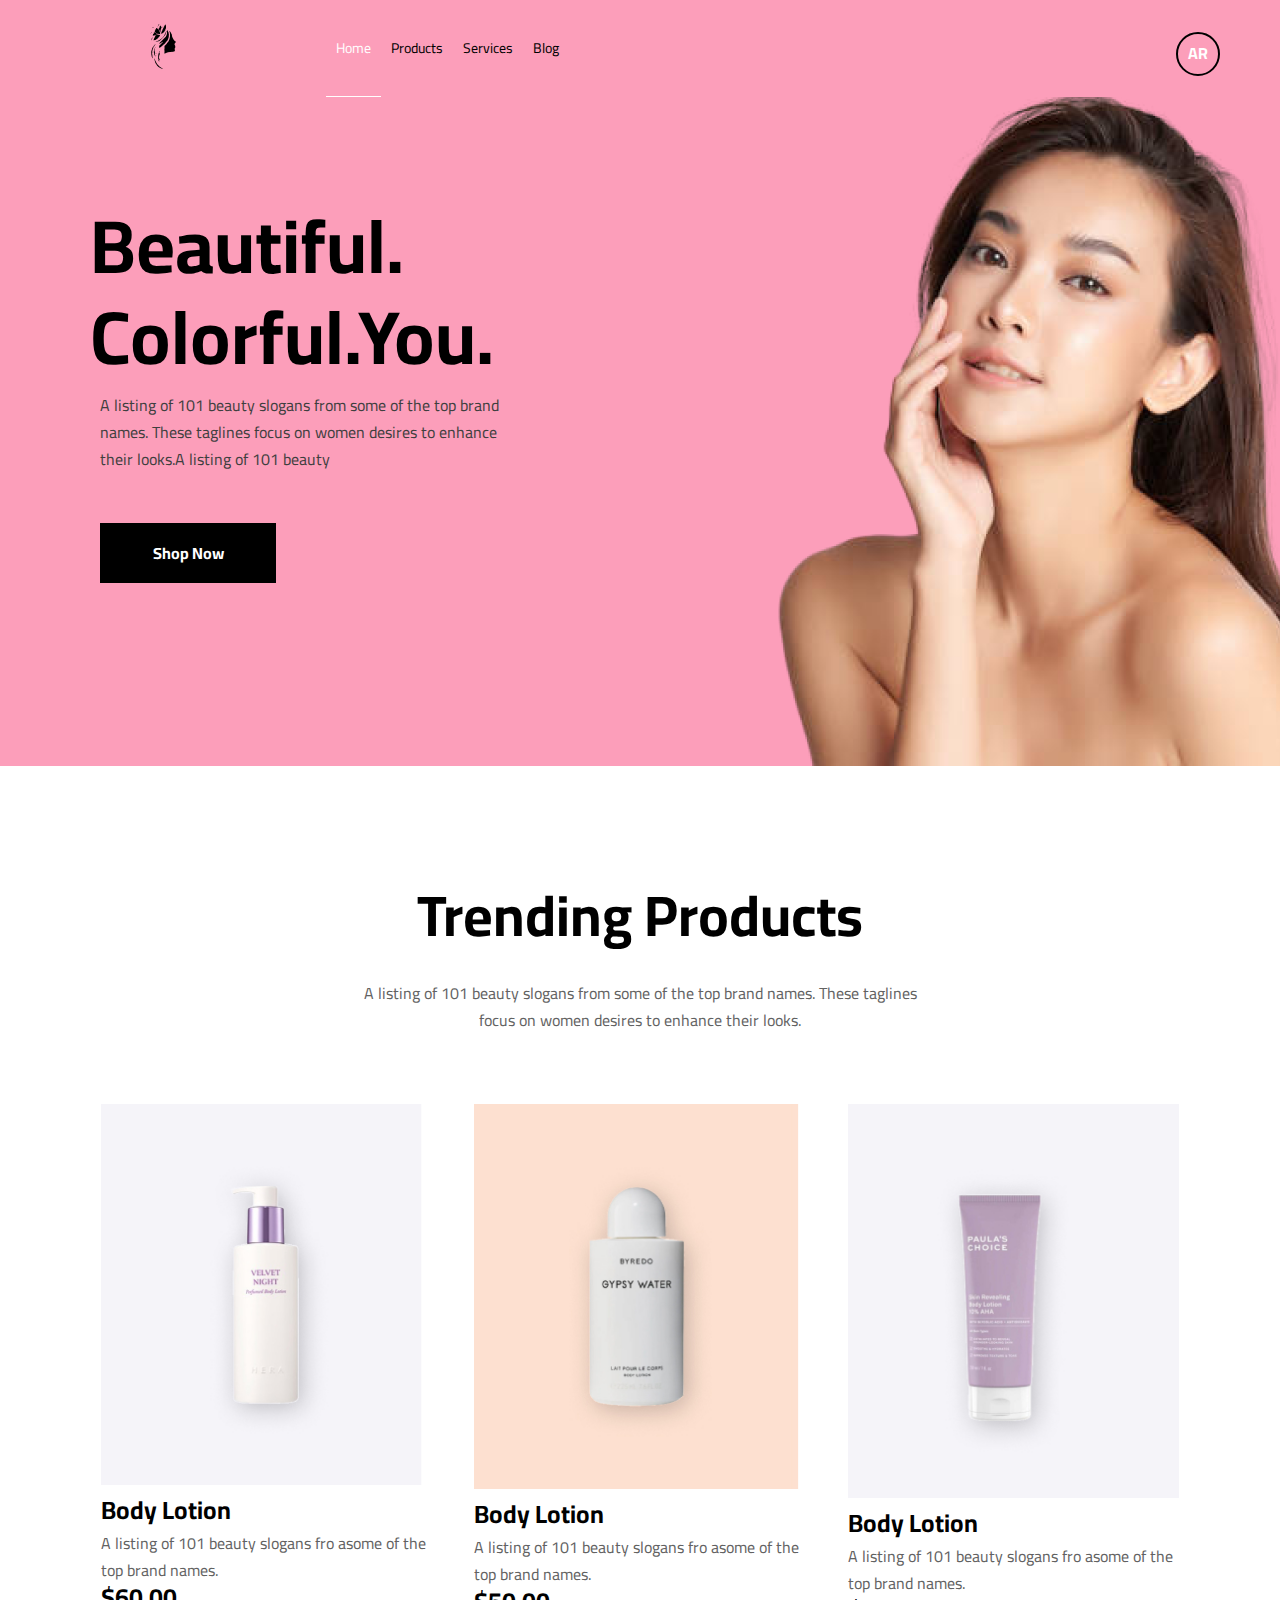
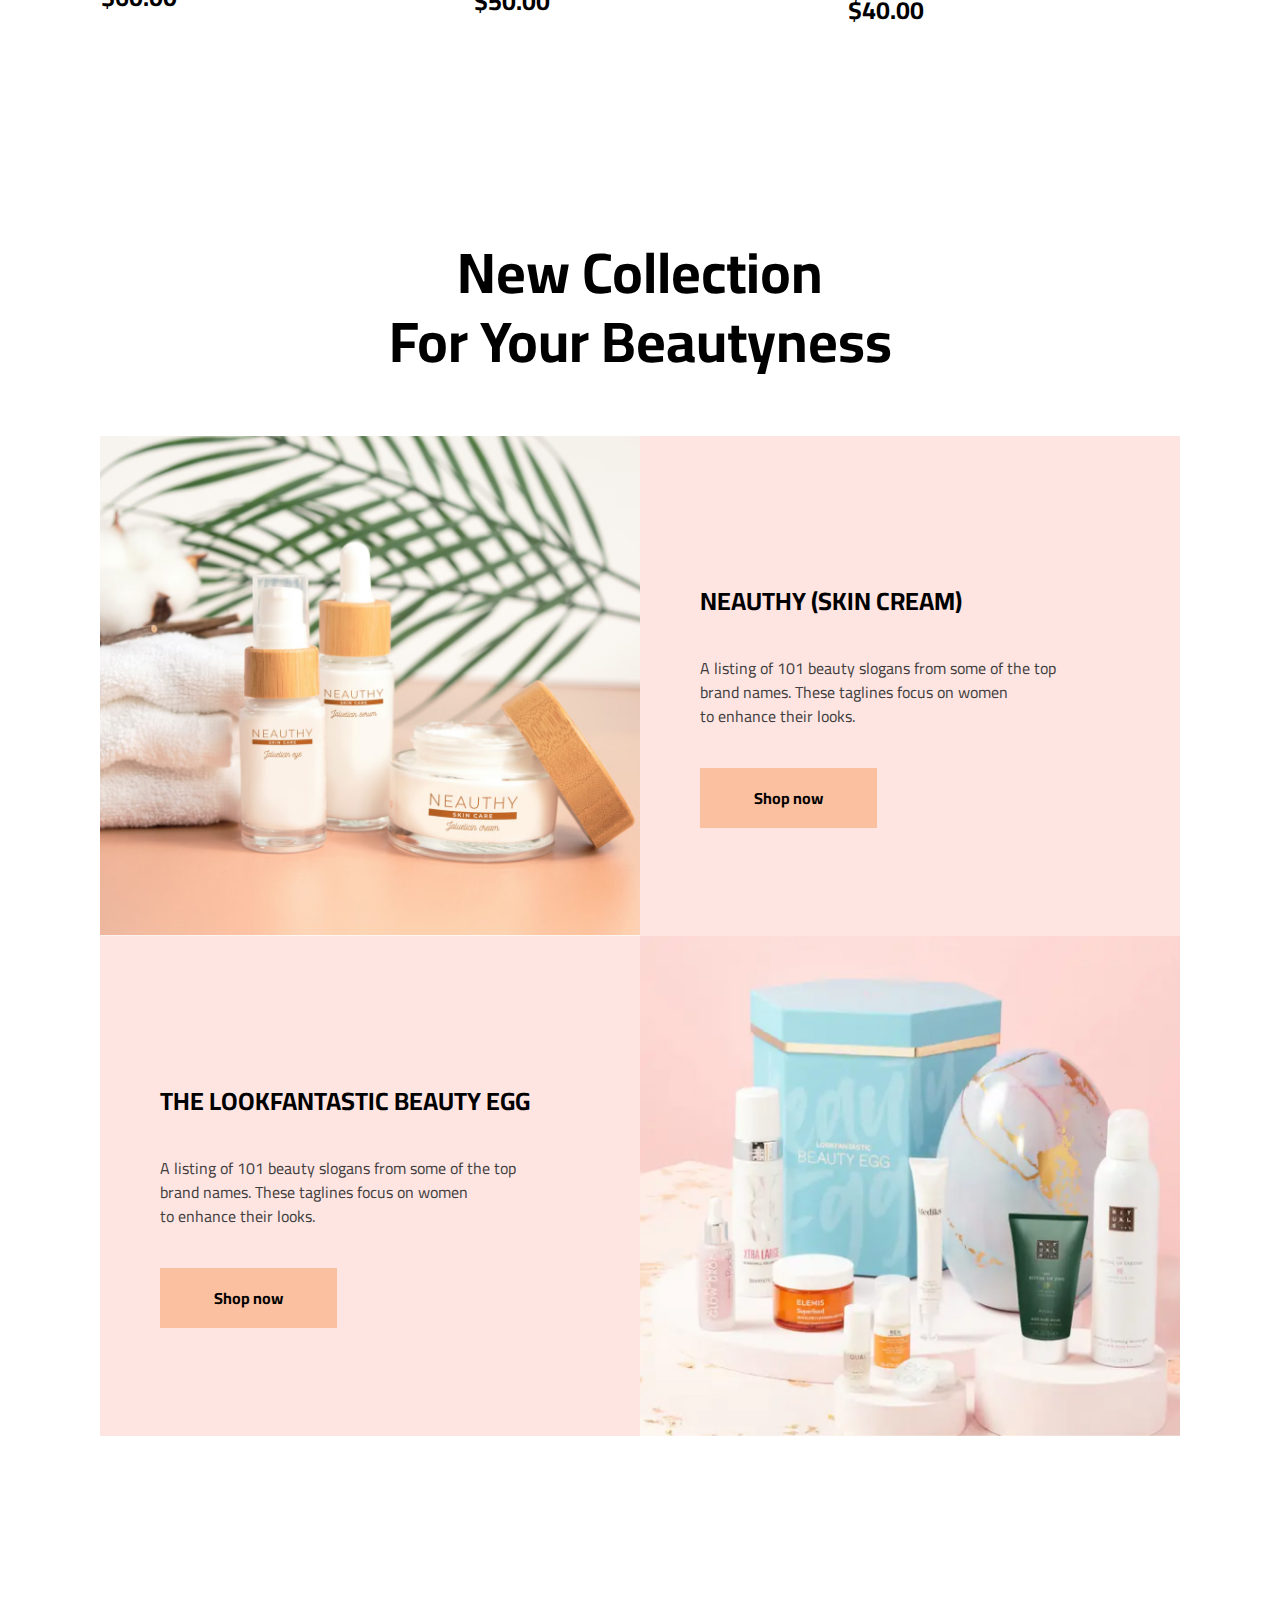
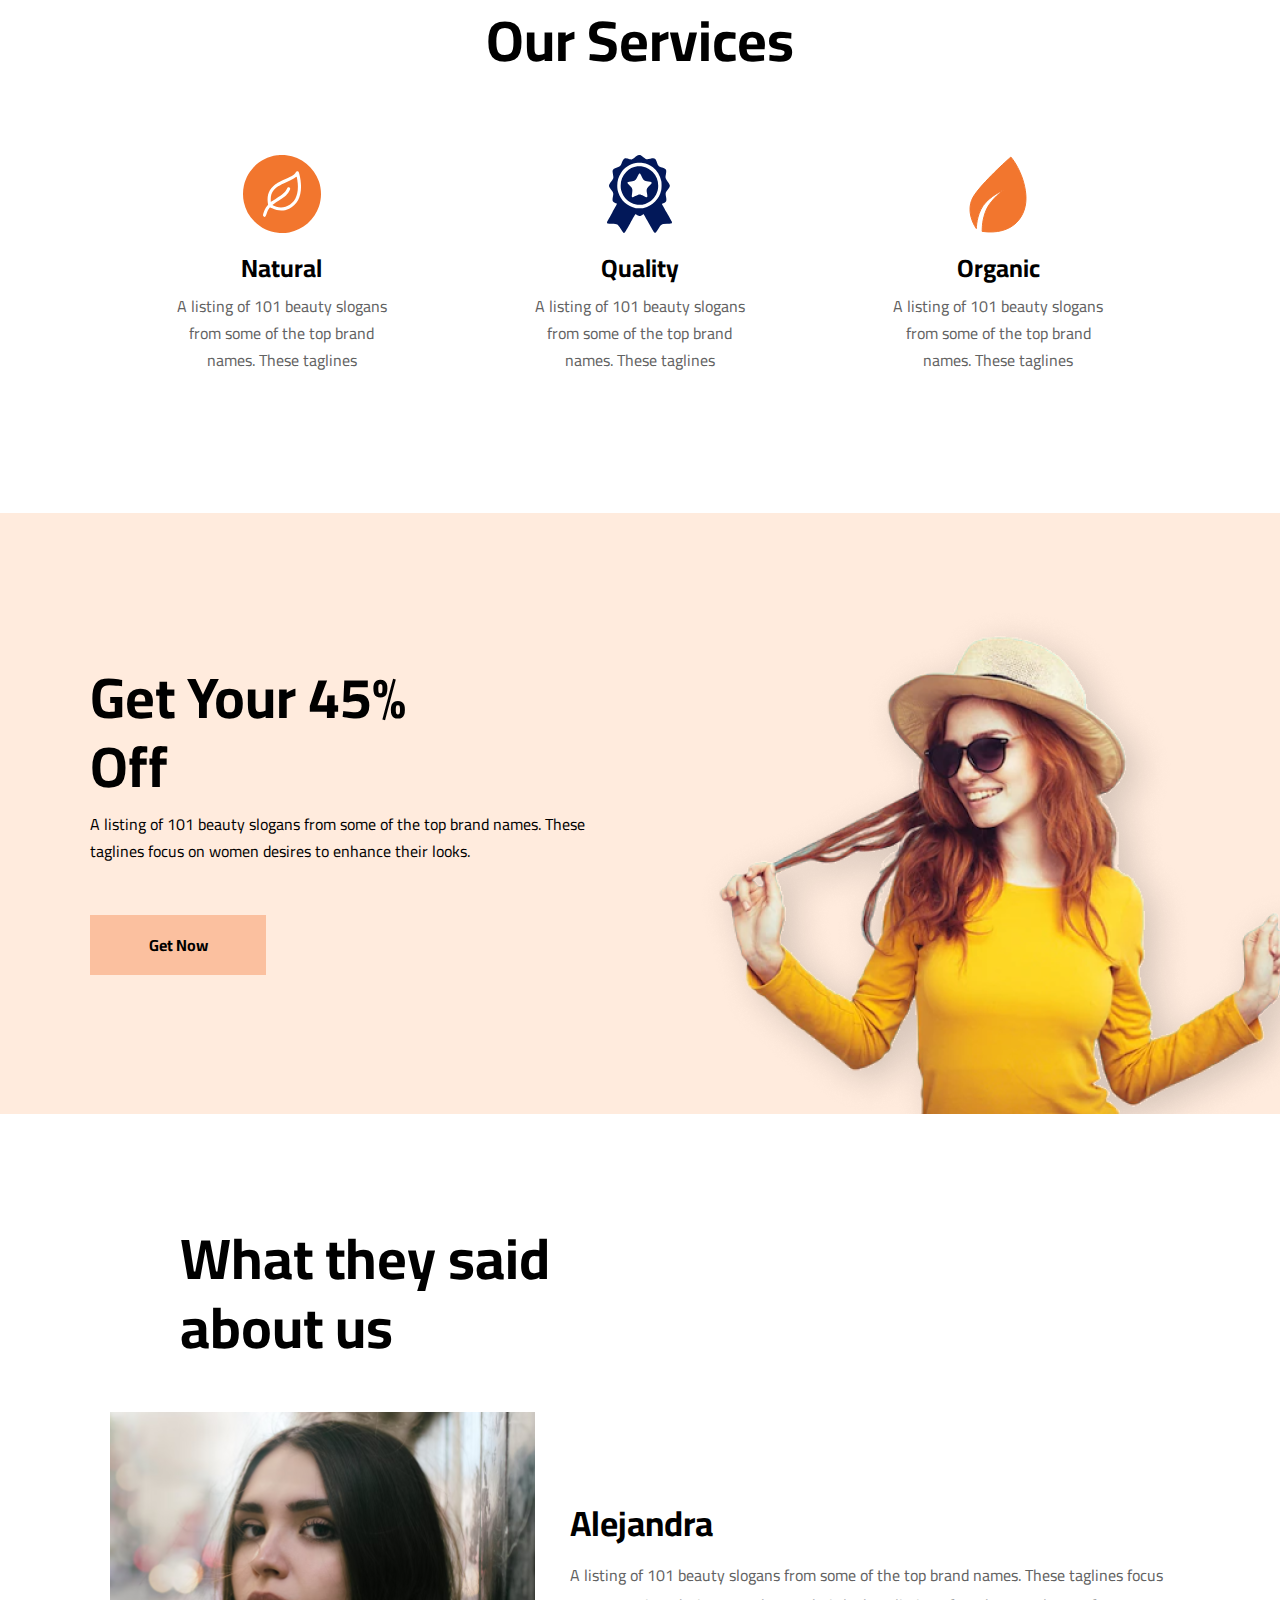
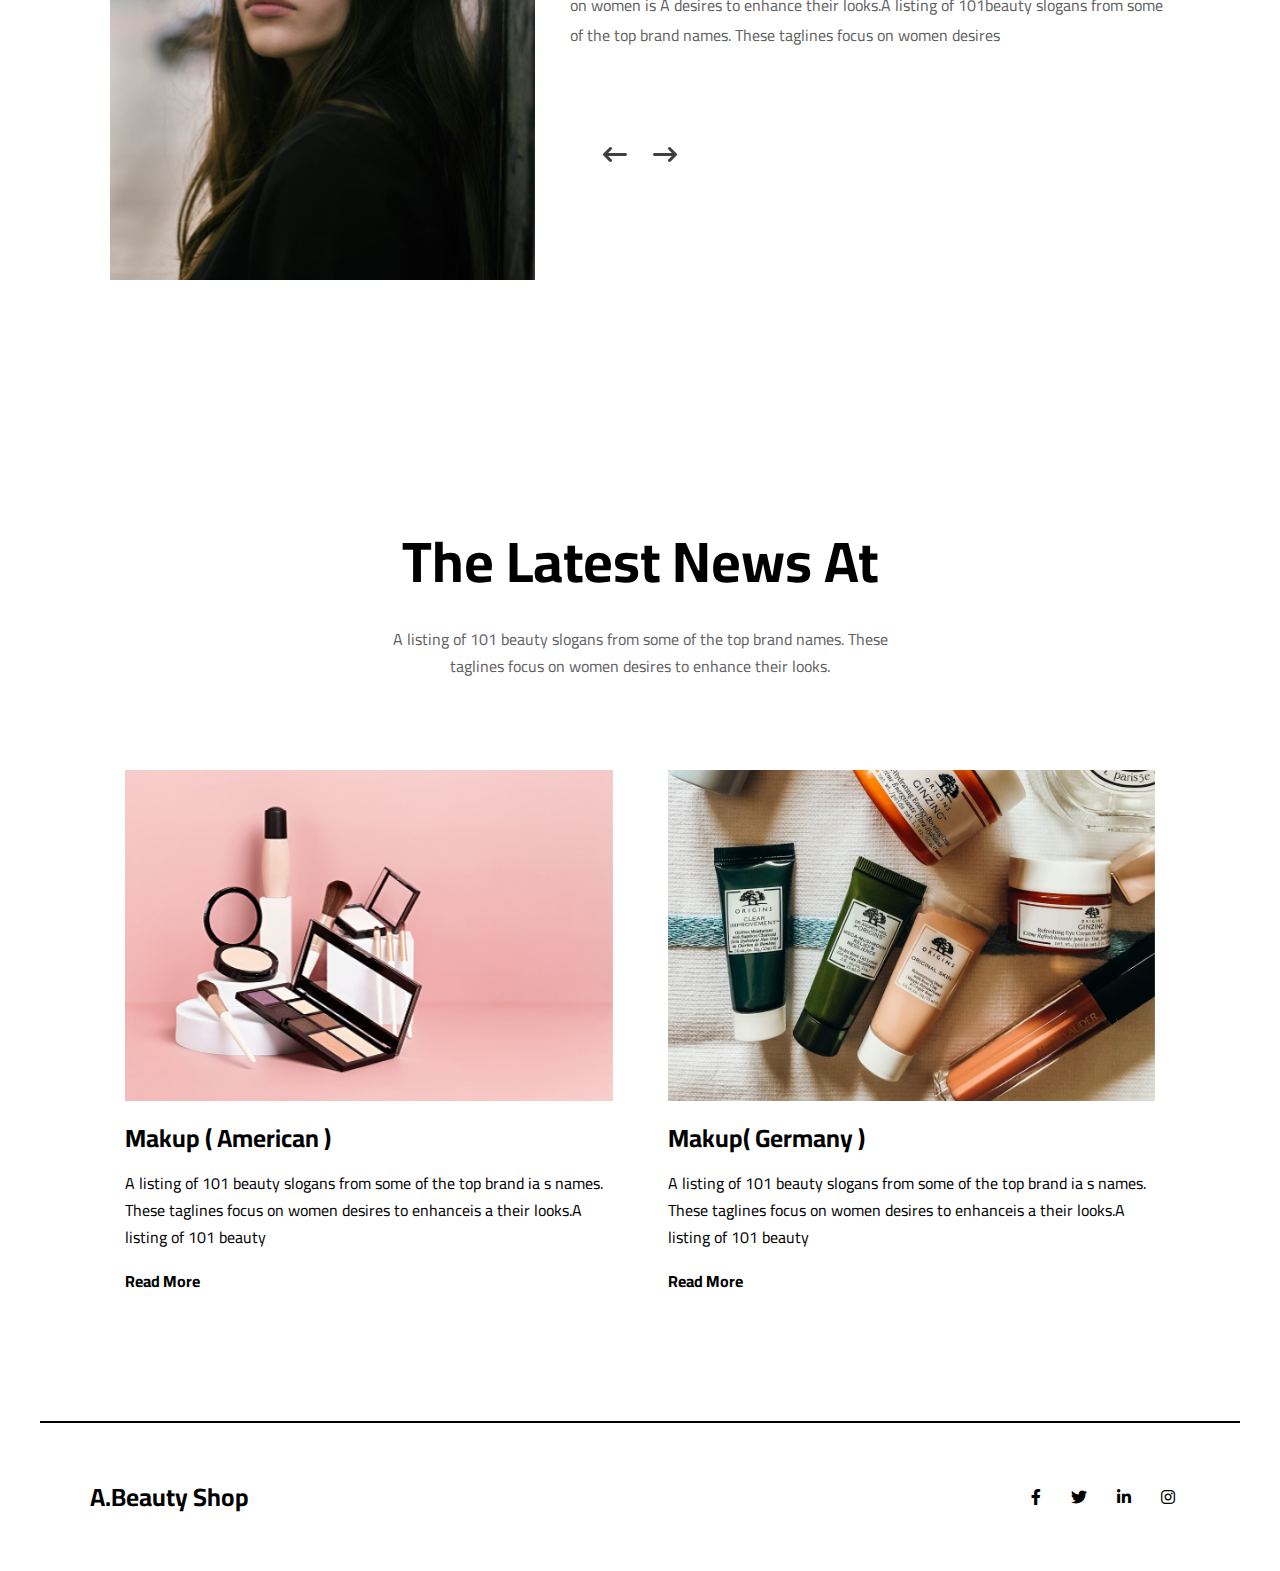
<file: index.html>
<!DOCTYPE html>
<html lang="en">
<head>
    <meta charset="UTF-8">
    <meta http-equiv="X-UA-Compatible" content="IE=edge">
    <meta name="viewport" content="width=device-width, initial-scale=1.0">
    <title>Best Skin Products for your Beautyness - Beauty Shop</title>
    <meta name="description" content="Best skin care products from top brands with the best prices.">
 
  <!--  import main normalize file to render all elements normally> -->
  <link rel="stylesheet" href="CSS/normalize.css"/>

  <!--Font Awesome Library  -->
  <link rel="stylesheet" href="CSS/all.min.css"/>
  <!-- Google Fonts -->
  <link rel="preconnect" href="https://fonts.googleapis.com">
<link rel="preconnect" href="https://fonts.gstatic.com" crossorigin>
<link href="https://fonts.googleapis.com/css2?family=Cairo:wght@500;700&display=swap" rel="stylesheet">
 
  <!--  import main css file > -->
  <link rel="stylesheet" href="CSS/beauty.css"/>
   <!--  main javascript file-->
   <script src="js/main.js" defer></script>
</head>
<body>
    <!--start header-->
    <header>

    <div class="container">
        <a href ="#"  class="logo">
            <img decoding="async" src="Images/logo.png" alt="logo">
        </a>
        
    
        <!-- header main menu -->
        <nav>
           
            <ul >
                <li><a class="active" href="#">Home</a></li>
                <li><a href="#products">Products</a></li>
                <li><a href="#services">Services</a></li>
                <li><a href="#blog">Blog</a></li>
            </ul>
            
        </nav>

        <nav class="mobile-nav">
            
        <button class="mobile-nav-toggle" aria-controls="mobile-ul" aria-expanded ="false"><i class="fas fa-bars toggle-menu"></i>
            <span>Menu</span>
        </button>
        <button class="close-toggle"  aria-controls="mobile-ul" aria-expanded ="false"><i class="fa-solid fa-xmark"></i></button>
           
             <ul  id="mobile-ul" data-visible="false" class="mobile-ul">
                <div class="mobile-nav-item">
                 <li><a class="active" href="#">Home</a></li>
                 <li><a  href="#products" >Products</a></li>
                 <li><a  href="#services" >Services</a></li>
                 <li><a  href="#blog" >Blog</a></li>
                 <li><a  href="ar/الرئيسية.html" >Arabic (AR)</a></li>
                </div>
             </ul>
             
         </nav>
        
        <!-- End main menu links -->
        <div class="language">
           <a  href="ar/الرئيسية.html"><span>AR</span></a>

        </div>
        
    </div>
</header>
    <!-- End Header -->

    <!--Start landing section-->

    <div class="landing">
        <div class="content">
            <h2>Beautiful.
                Colorful.You.</h2>
            <p>A listing of 101 beauty slogans from some of the top brand names. These taglines focus on women desires to enhance their looks.A listing of 101 beauty </p>
            <button class="shop-now-btn">Shop Now </button>
        </div>
        <div class="image">
            <image  src="Images/head-img.png" alt="background-img">

        </div>
    </div>

            <!-- end landing section -->
               
               <!-- start products section -->

        <div class="products" id="products">
            <div class="container">
            <h2> Trending Products</h2>
            <p>A listing of 101 beauty slogans from some of the top brand names. These taglines <br> focus on women desires to enhance their looks.</p>
        </div>
            <div class="show-products">
                    <div class="product">
                        <image src="Images/product-one.jpg" alt="product-one">
                         <h3>Body Lotion</h3>  
                         <p>A listing of 101 beauty slogans fro asome of the top brand names.</p> 
                         <h4>$60.00</h4>

                    </div>
                    <div class="product">
                        <image src="Images/product-two.jpg" alt="product-two">
                         <h3>Body Lotion</h3>  
                         <p>A listing of 101 beauty slogans fro asome of the top brand names.</p> 
                         <h4>$50.00</h4>

                    </div>
                    <div class="product">
                        <image src="Images/product-three.jpg" alt="product-three">
                         <h3>Body Lotion</h3>  
                         <p>A listing of 101 beauty slogans fro asome of the top brand names.</p> 
                         <h4>$40.00</h4>

                    </div>


                </div>


        </div>

        <!-- start collection section -->
        <div class="collection" id="collection">
            <div class="container">
            <h2> New Collection <br>
                For Your Beautyness</h2>
            </div>

        <div class="collection-flex">
        <div> <image class="collection-img" src ="Images/collection-one.jpg" alt="collection-one">

        </div>
        <div  class="text" style="background-color: #FFE5E2;
        "> 
            <h3>Neauthy (Skin Cream)</h3>
            <p>A listing of 101 beauty slogans from some of the top <br> brand names. These taglines focus on women <br> to enhance their looks.</p>
            <button>Shop now</button>
        </div>
        <div class="text" style="background-color: #FFE5E2;"> 
            <h3>The LOOKFANTASTIC Beauty Egg</h3>
            <p>A listing of 101 beauty slogans from some of the top <br> brand names. These taglines focus on women <br> to enhance their looks.</p>
            <button>Shop now</button>
        </div>
        <div> <image class="collection-img" src ="Images/collection-two.jpg" alt="collection-one">
        </div>

        </div>

        </div>
        <!-- end collection section -->
        <!-- start services section -->

        <div class="services" id="services">
            <div class="container">
            <h2> Our Services</h2>
        </div>
            <div class="services-flex">
        <div class="service-div">
            <image src="Images/service-one.svg" alt="service-one">
                <h3>Natural</h3>
            <p>A listing of 101 beauty slogans<br> from some of the top brand<br> names. These taglines</p>

        </div>
        <div class="service-div">
            <image src="Images/service-two.svg" alt="service-two">
                <h3>Quality</h3>
            <p>A listing of 101 beauty slogans<br> from some of the top brand<br> names. These taglines</p>

        </div>
        <div class="service-div">
            <image src="Images/service-three.svg" alt="service-three">
                <h3>Organic</h3>
            <p>A listing of 101 beauty slogans<br> from some of the top brand <br>names. These taglines</p>

        </div>
    </div>

        </div>
        <!-- end services section -->
        <!-- start offer section -->
        <div class="offers">

            <div class="text">
                <h3>Get Your 45% <br>Off</h3>
                <p>A listing of 101 beauty slogans from some of the top brand names. These taglines focus on women desires to enhance their looks.</p>
                <button class="get-now-btn">Get Now </button>
            </div>
            <div class="offer-image">
                <image  src="Images/offer-img.png" alt="offer-img">
    
            </div>
        </div>
        <!-- end offer section -->
         <!-- start testimonial section -->

         <div class="testimonials">
            <div class="container">
                <h2> What they said <br>
                    about us</h2>
            </div>

            <div class="testimonial-box">
                <image src="Images/testimonail-one.svg" alt="testimonial-one">
                    <div class="content">
                 <h4>Alejandra</h4>   
                 <p>A listing of 101 beauty slogans from some of the top brand names. These taglines focus on women is A  desires to enhance their looks.A listing of 101beauty slogans from some of the top brand names. These taglines focus on women desires </p>
                </div>

            </div>
            <div class="testimonial-box">
                <image src="Images/testimonial-two.jpeg" alt="testimonial-two">
                    <div class="content">
                 <h4>John</h4>   
                 <p>A listing of 101 beauty slogans from some of the top brand names. These taglines focus on women is A  desires to enhance their looks.A listing of 101beauty slogans from some of the top brand names. These taglines focus on women desires </p>
                </div>

            </div>
            <div class="testimonial-box">
                <image src="Images/testimonial-three.jpg" alt="testimonial-three">
                    <div class="content">
                 <h4>Mari</h4>   
                 <p>A listing of 101 beauty slogans from some of the top brand names. These taglines focus on women is A  desires to enhance their looks.A listing of 101beauty slogans from some of the top brand names. These taglines focus on women desires </p>
                </div>

            </div>
            <div class="arrows">
            
                <a  onclick="get_testimonial(-1)"><i class="fa-solid fa-arrow-left-long" ></i></a>
                <a  onclick="get_testimonial(1)"> <i class="fa-solid fa-arrow-right-long"></i></a>
            </div>
            
         </div>

        <!-- end testimonial section -->

         <!-- start blog section -->
        <div class="blog" id="blog">
            <div class="container">
                <h2> The Latest News At</h2>
                    <p>A listing of 101 beauty slogans from some of the top brand names. These <br> taglines focus on women desires to enhance their looks.</p>
            </div>
            <div class="article-flex">
            <div class="article">
                <image src="Images/article-one.jpg" alt="article-one">
                    <h4>makup ( American )</h4>
                    <p>A listing of 101 beauty slogans from some of the top brand ia s names. These taglines focus on women desires to enhanceis a their looks.A listing of 101 beauty </p>
                    <a href="#">Read More</a>
            </div>
            <div class="article">
                <image src="Images/article-two.jpg" alt="article-two">
                    <h4>makup( Germany )</h4>
                    <p>A listing of 101 beauty slogans from some of the top brand ia s names. These taglines focus on women desires to enhanceis a their looks.A listing of 101 beauty </p>
                    <a href="#">Read More</a>
            </div>
        </div>
            
         
        </div>
        <!-- end blog section -->
        <!-- start footer section -->
        <div class="footer">

                <h4>A.Beauty Shop</h4>
                <div class="socila-icons">
                    <a href="https://facebook.com" target="_blank"><i class="fa-brands fa-facebook-f"></i></a>
                    <a href="https://twitter.com" target="_blank"><i class="fa-brands fa-twitter"></i></a>
                    <a href="https://linkedin.com" target="_blank"><i class="fa-brands fa-linkedin-in"></i></a>
                    <a href="https://instagram.com" target="_blank"><i class="fa-brands fa-instagram"></i></a>
                </div>


        </div>
        <!-- end footer section -->

       

       <button onclick="back_to_top()" id="back-to-top" ><i class="fa-regular fa-hand-point-up"></i></button>
       
   
       
</body>
</html>
</file>
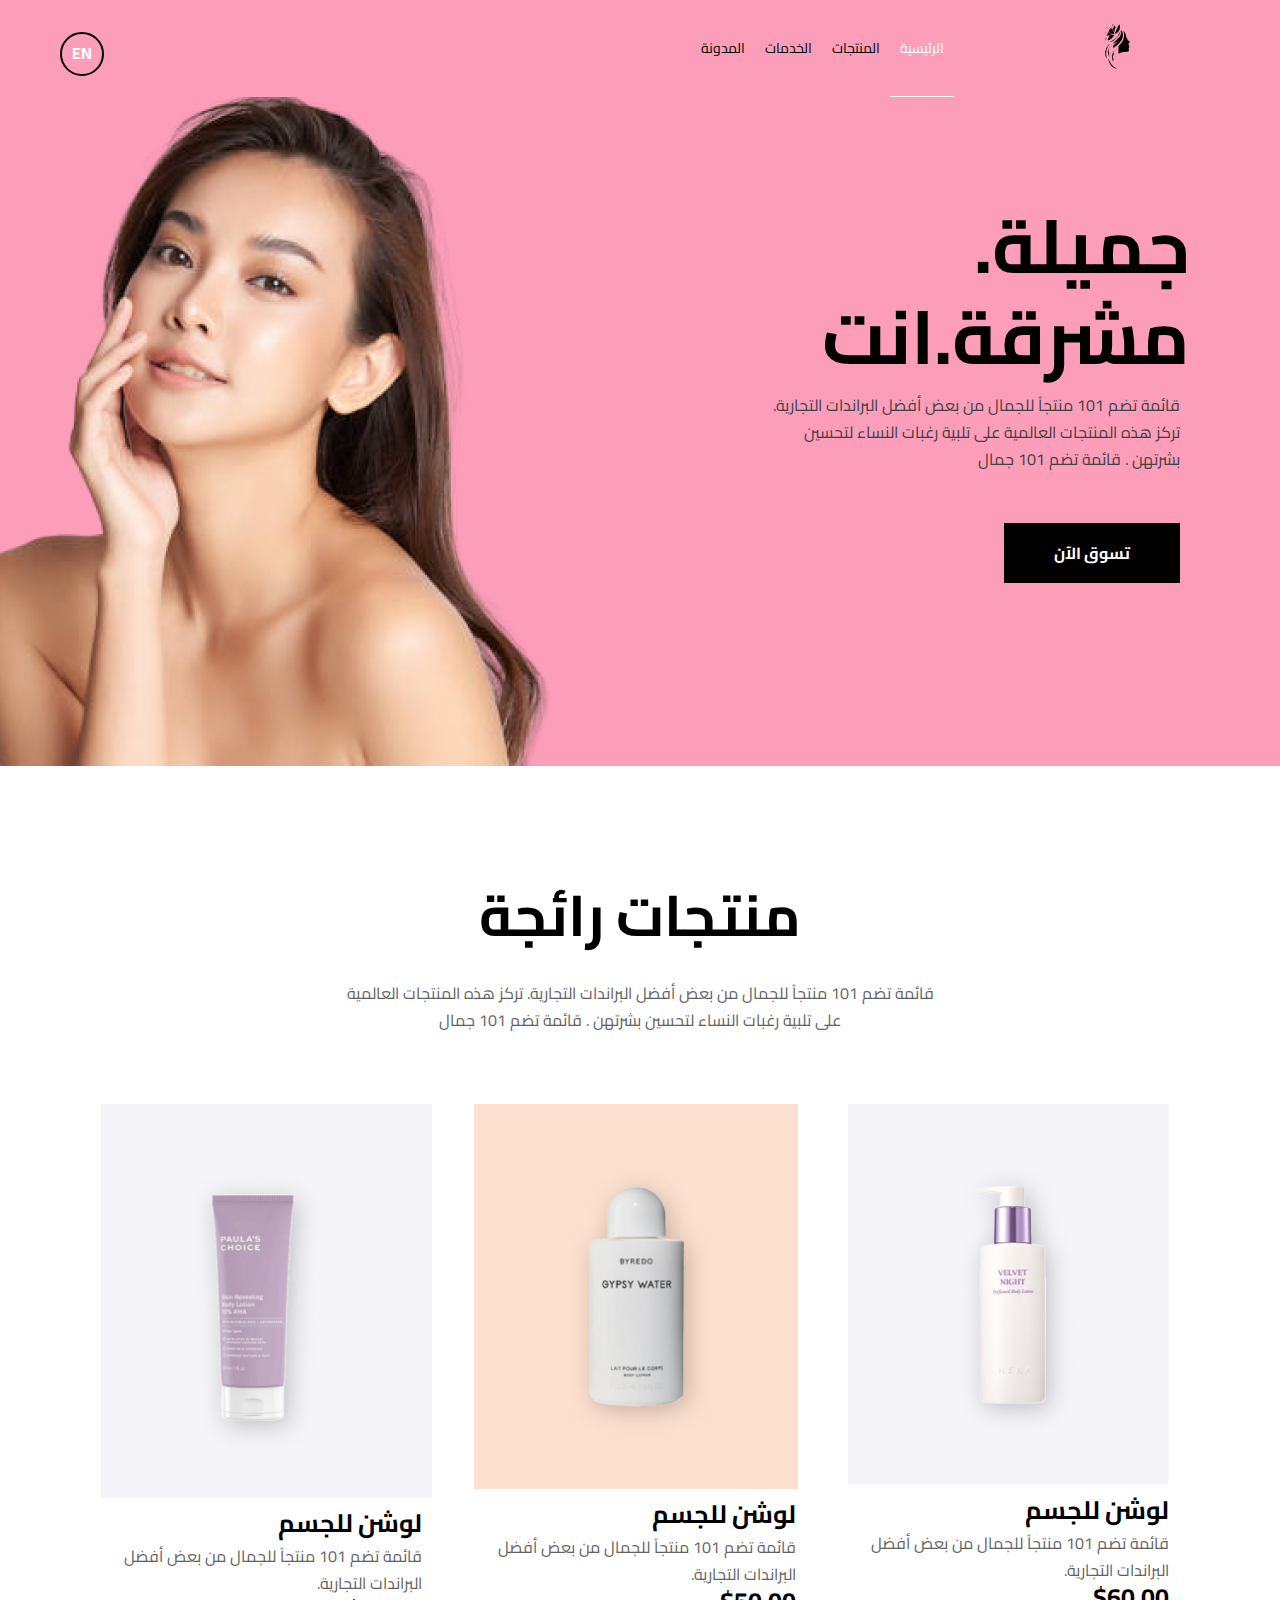
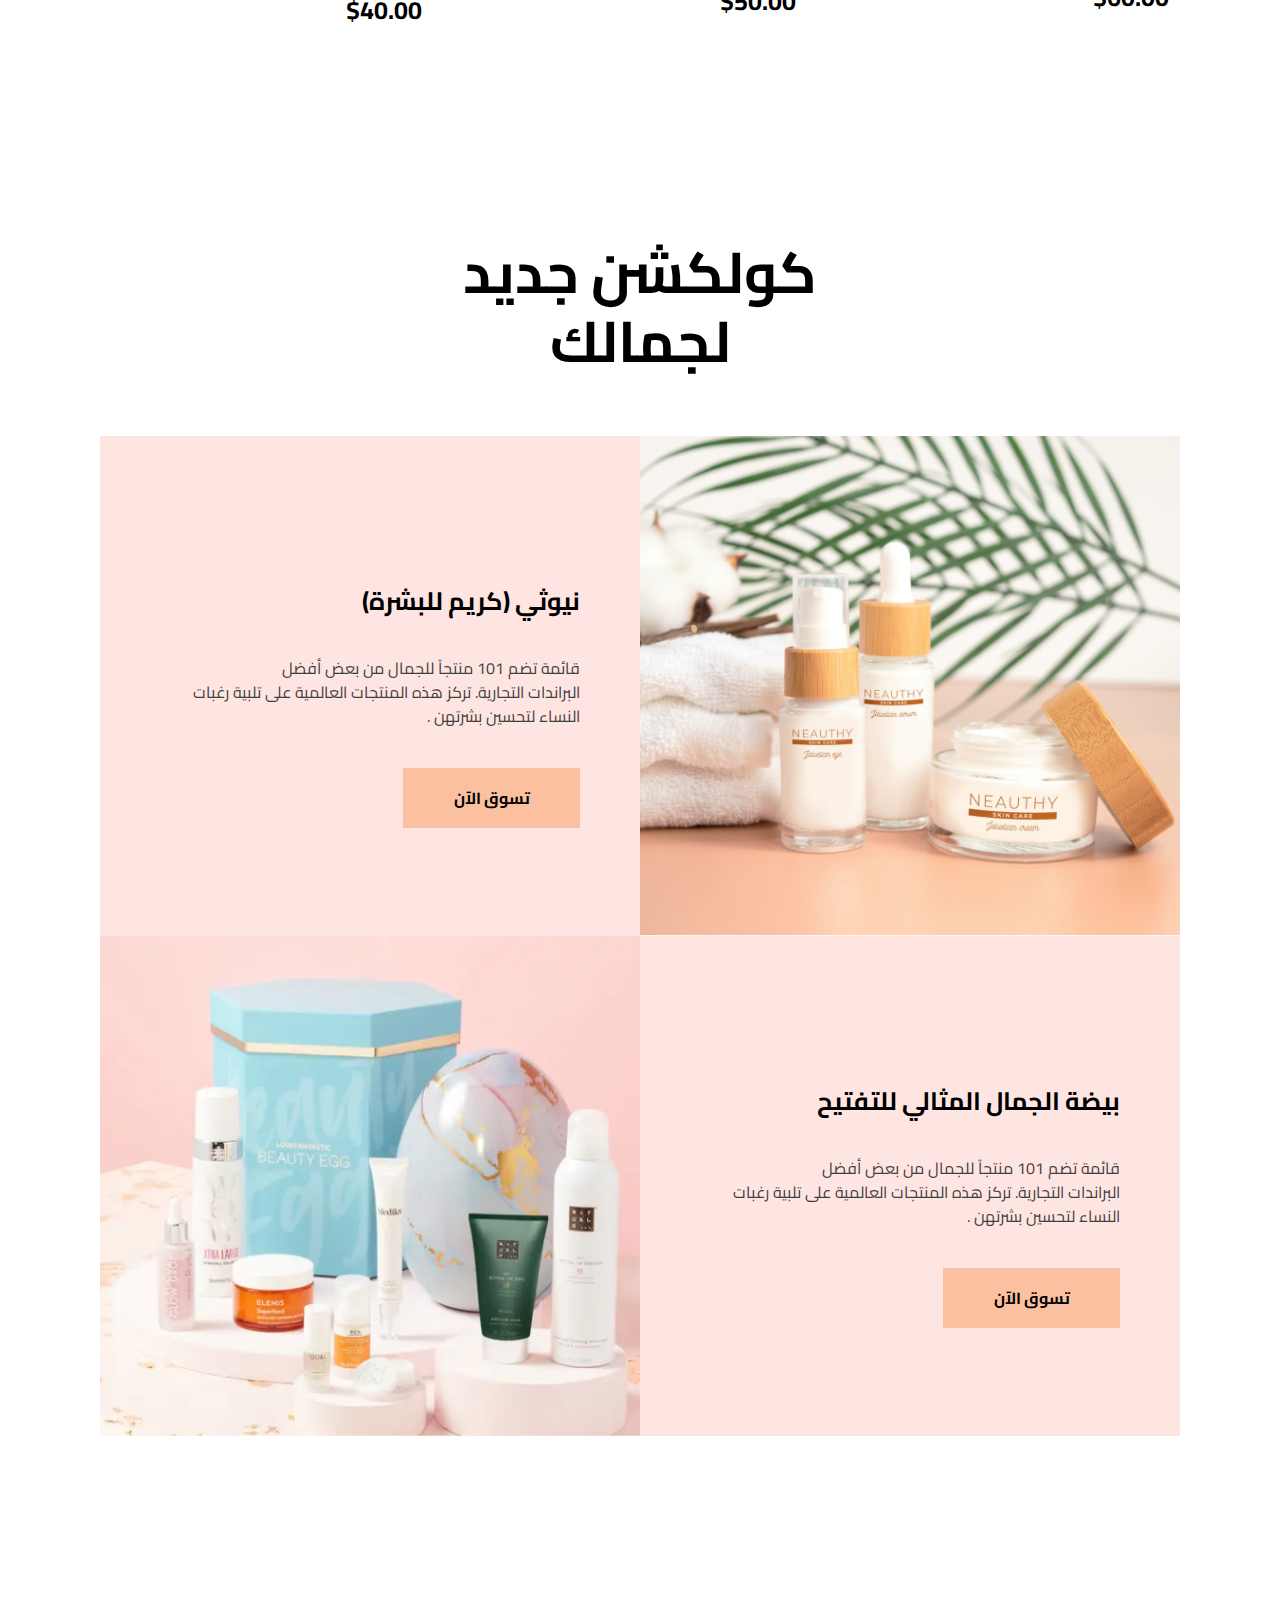
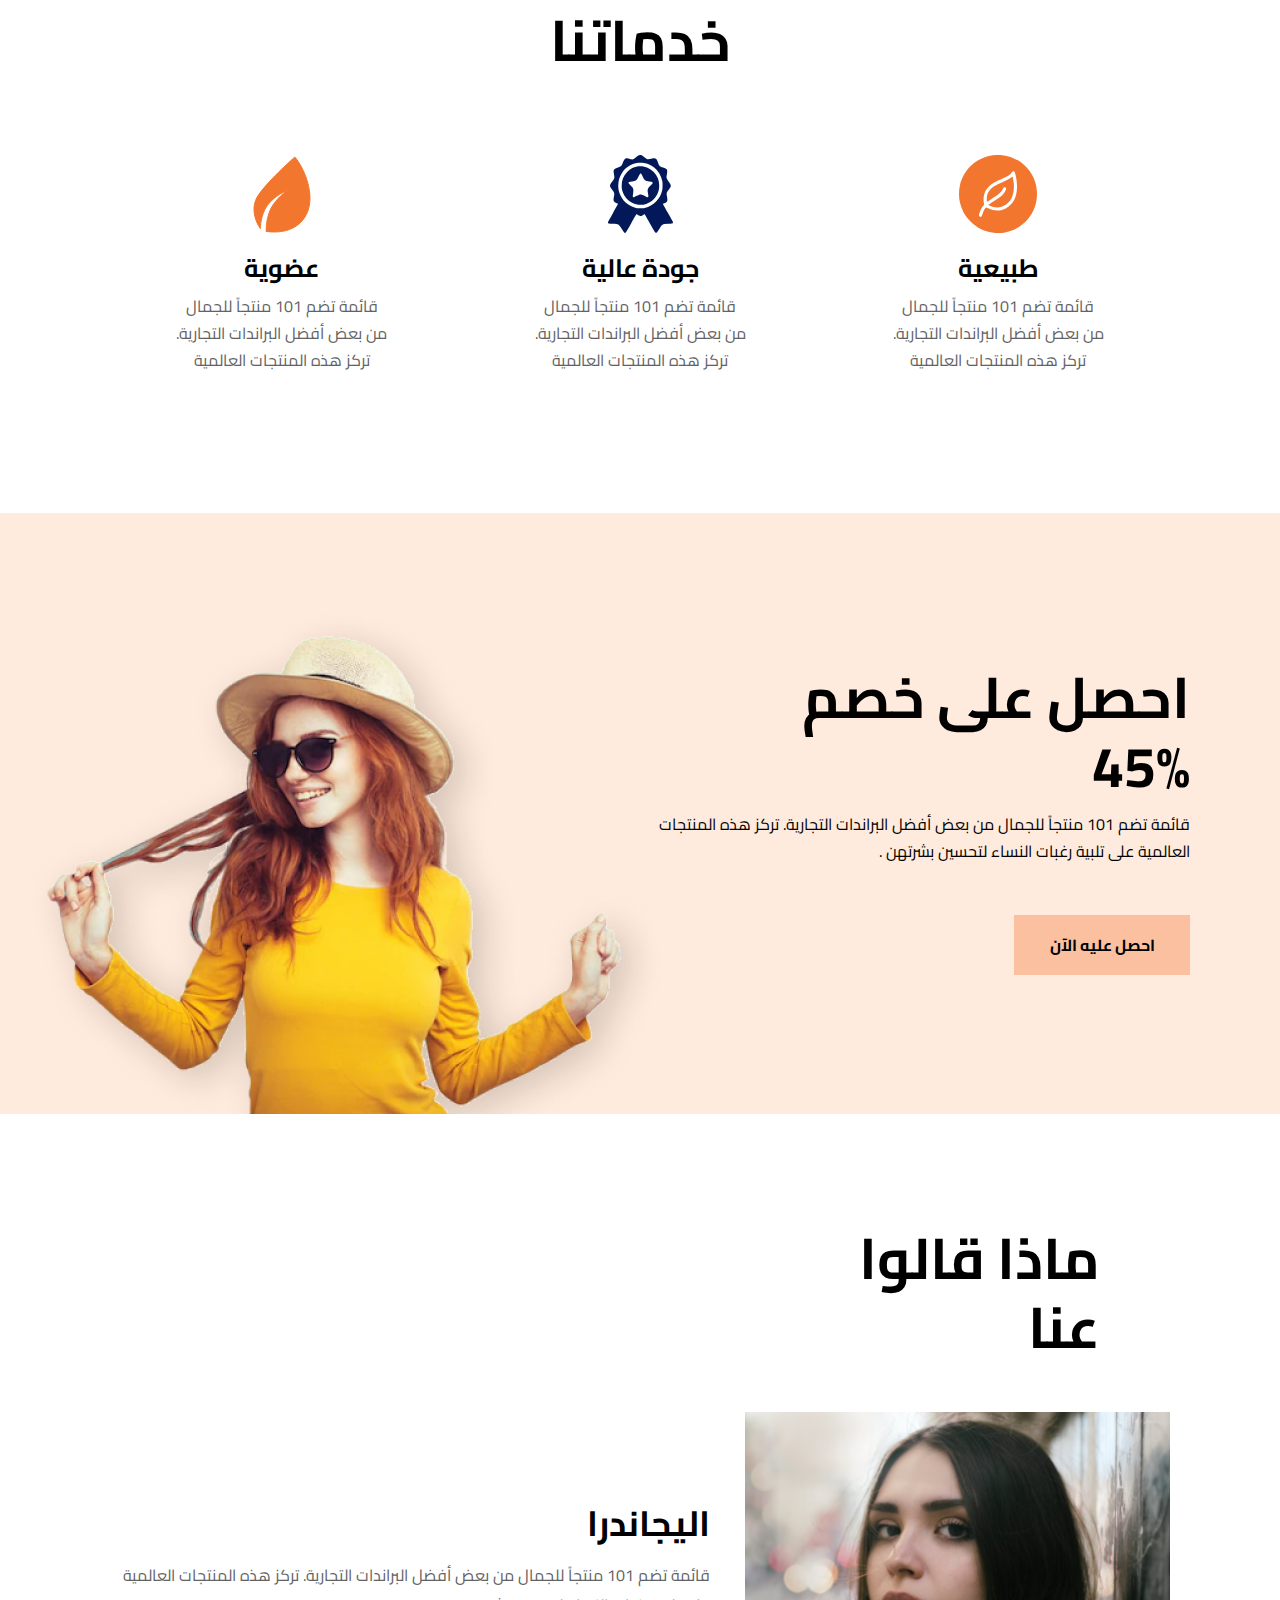
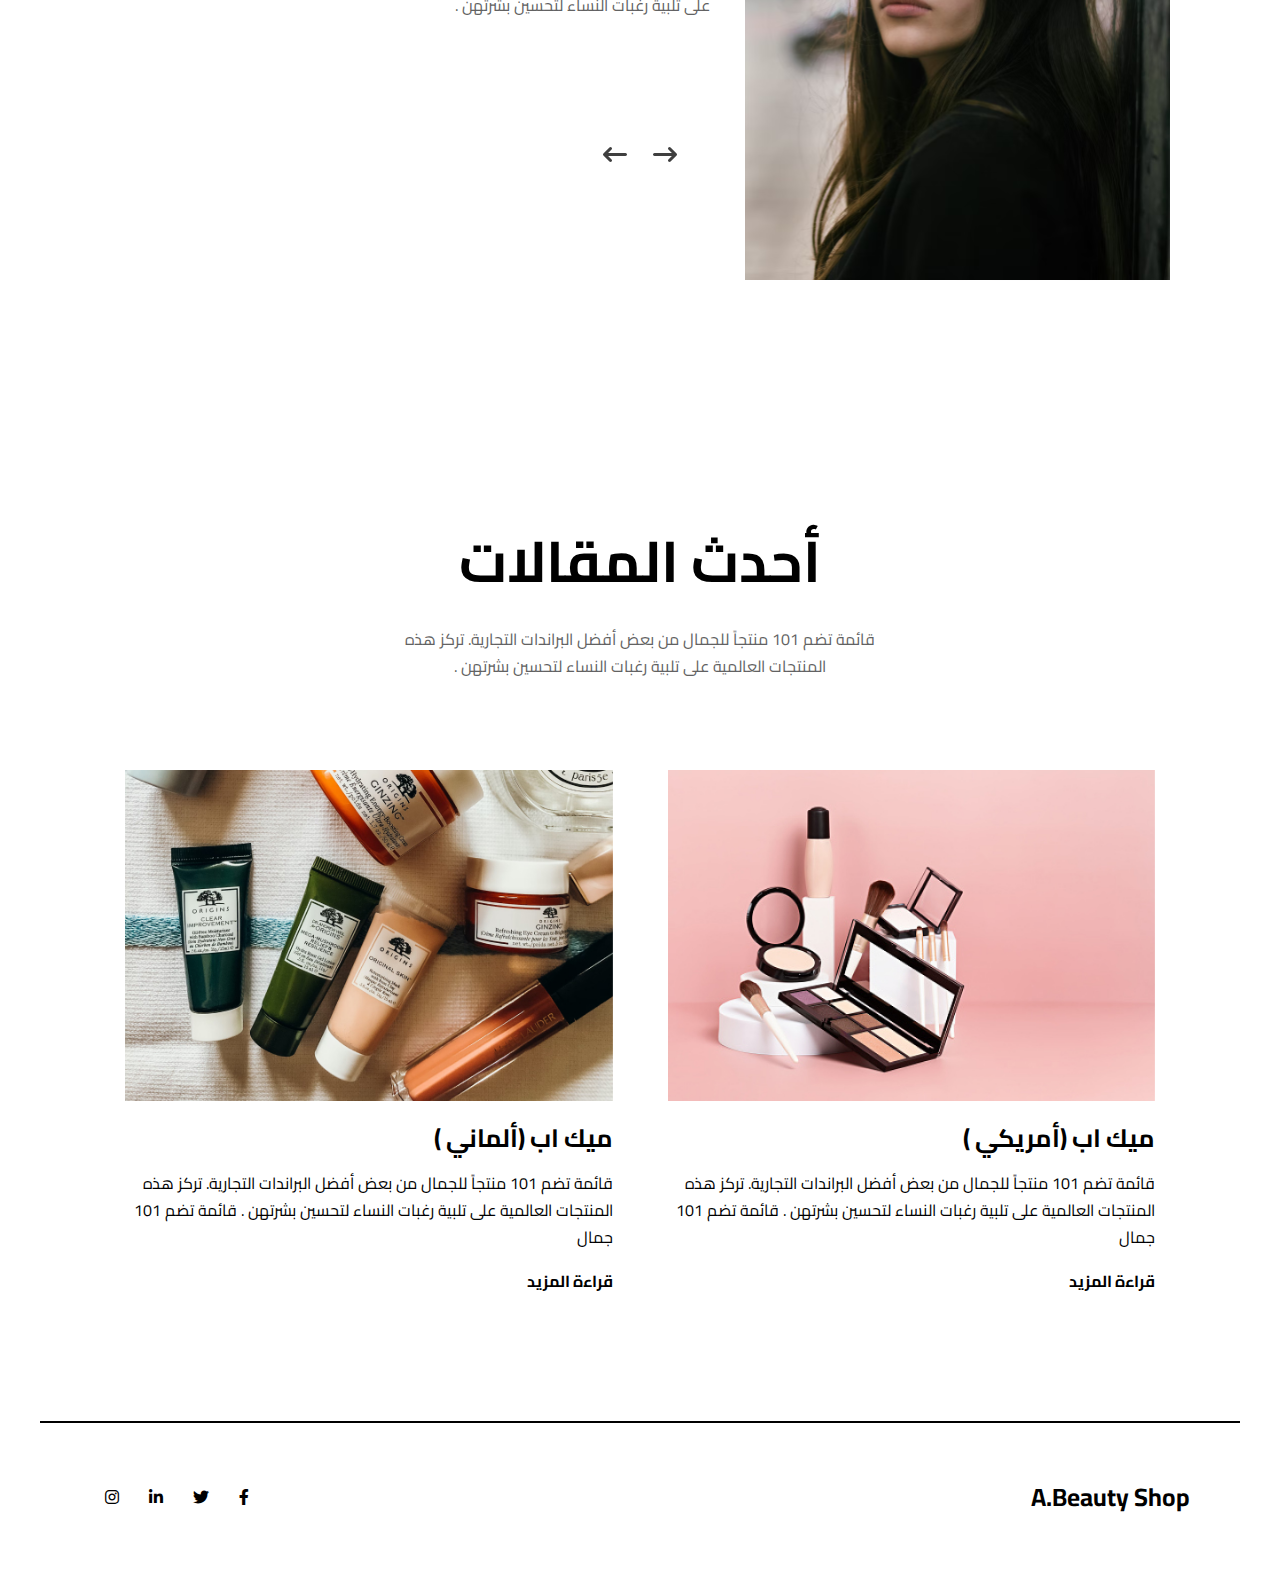
<file: ar/الرئيسية.html>
<!DOCTYPE html>
<html lang="ar" dir="rtl">
<head>
    <meta charset="UTF-8">
    <meta http-equiv="X-UA-Compatible" content="IE=edge">
    <meta name="viewport" content="width=device-width, initial-scale=1.0">
    <title>أفضل منتجات العناية بالبشرة - بيوتي شوب</title>
    <meta name="description" content="أفضل منتجات العناية بالبشرة من أفضل البراندات العالمية بأسعار تنافسية .">
 
  <!--  import main normalize file to render all elements normally> -->
  <link rel="stylesheet" href="../CSS/normalize.css"/>

  <!--Font Awesome Library  -->
  <link rel="stylesheet" href="../CSS/all.min.css"/>
  <!-- Google Fonts -->
  <link rel="preconnect" href="https://fonts.googleapis.com">
<link rel="preconnect" href="https://fonts.gstatic.com" crossorigin>
<link href="https://fonts.googleapis.com/css2?family=Cairo:wght@500;700&display=swap" rel="stylesheet">
 
  <!--  import main css file > -->
  <link rel="stylesheet" href="../CSS/beauty-rtl.css"/>
   <!--  main javascript file-->
   <script src="../js/main.js" defer></script>
</head>
<body>
    <!--start header-->
    <header>

    <div class="container">
        <a href ="#"  class="logo">
            <img decoding="async" src="../Images/logo.png" alt="logo">
        </a>
        
    
        <!-- header main menu -->
        <nav>
           
            <ul >
                <li><a class="active" href="#">الرئيسية</a></li>
                <li><a href="#products">المنتجات</a></li>
                <li><a href="#services">الخدمات</a></li>
                <li><a href="#blog">المدونة</a></li>
            </ul>
            
        </nav>

        <nav class="mobile-nav">
            
        <button class="mobile-nav-toggle" aria-controls="mobile-ul" aria-expanded ="false"><i class="fas fa-bars toggle-menu"></i>
            <span>Menu</span>
        </button>
        <button class="close-toggle"  aria-controls="mobile-ul" aria-expanded ="false"><i class="fa-solid fa-xmark"></i></button>
           
             <ul  id="mobile-ul" data-visible="false" class="mobile-ul">
                <div class="mobile-nav-item">
                 <li><a class="active" href="#">الرئيسية</a></li>
                 <li><a  href="#products" >المنتجات</a></li>
                 <li><a  href="#services" >الخدمات</a></li>
                 <li><a  href="#blog" >المدونة</a></li>
                 <li><a  href="../index.html" >  الإنجليزية (EN)</a></li>
                </div>
             </ul>
             
         </nav>
        
        <!-- End main menu links -->
        <div class="language">
           <a  href="../index.html"><span>EN</span></a>

        </div>
        
    </div>
</header>
    <!-- End Header -->

    <!--Start landing section-->

    <div class="landing">
        <div class="content">
            <h2>جميلة.
               مشرقة.انت </h2>
            <p>
                قائمة تضم 101 منتجاً للجمال من بعض أفضل البراندات التجارية. تركز هذه المنتجات العالمية على تلبية رغبات النساء لتحسين بشرتهن . قائمة تضم 101 جمال </p>
            <button class="shop-now-btn">تسوق الآن </button>
        </div>
        <div class="image">
            <image  src="../Images/head-img.png" alt="background-img">

        </div>
    </div>

            <!-- end landing section -->
               
               <!-- start products section -->

        <div class="products" id="products">
            <div class="container">
            <h2> منتجات رائجة</h2>
            <p>
                قائمة تضم 101 منتجاً للجمال من بعض أفضل البراندات التجارية. تركز هذه المنتجات العالمية <br>على تلبية رغبات النساء لتحسين بشرتهن . قائمة تضم 101 جمال</p>
        </div>
            <div class="show-products">
                    <div class="product">
                        <image src="../Images/product-one.jpg" alt="product-one">
                         <h3>لوشن للجسم</h3>  
                         <p>
                            قائمة تضم 101 منتجاً للجمال من بعض أفضل البراندات التجارية.</p> 
                         <h4>$60.00</h4>

                    </div>
                    <div class="product">
                        <image src="../Images/product-two.jpg" alt="product-two">
                         <h3>لوشن للجسم</h3>  
                         <p>
                            قائمة تضم 101 منتجاً للجمال من بعض أفضل البراندات التجارية.</p> 
                         <h4>$50.00</h4>

                    </div>
                    <div class="product">
                        <image src="../Images/product-three.jpg" alt="product-three">
                         <h3>لوشن للجسم</h3>  
                         <p>
                            قائمة تضم 101 منتجاً للجمال من بعض أفضل البراندات التجارية.</p> 
                         <h4>$40.00</h4>

                    </div>


                </div>


        </div>

        <!-- start collection section -->
        <div class="collection" id="collection">
            <div class="container">
            <h2> كولكشن جديد <br>
                لجمالك</h2>
            </div>

        <div class="collection-flex">
        <div> <image class="collection-img" src ="../Images/collection-one.jpg" alt="collection-one">

        </div>
        <div  class="text" style="background-color: #FFE5E2;
        "> 
            <h3>نيوثي (كريم للبشرة)</h3>
            <p>
                قائمة تضم 101 منتجاً للجمال من بعض أفضل <br>البراندات التجارية. تركز هذه المنتجات العالمية على تلبية رغبات النساء لتحسين بشرتهن .</p>
            <button>تسوق الآن</button>
        </div>
        <div class="text" style="background-color: #FFE5E2;"> 
            <h3>بيضة الجمال المثالي  للتفتيح</h3>
            <p>
                قائمة تضم 101 منتجاً للجمال من بعض أفضل <br>البراندات التجارية. تركز هذه المنتجات العالمية على تلبية رغبات النساء لتحسين بشرتهن .</p>
            <button>تسوق الآن</button>
        </div>
        <div> <image class="collection-img" src ="../Images/collection-two.jpg" alt="collection-one">
        </div>

        </div>

        </div>
        <!-- end collection section -->
        <!-- start services section -->

        <div class="services" id="services">
            <div class="container">
            <h2> خدماتنا</h2>
        </div>
            <div class="services-flex">
        <div class="service-div">
            <image src="../Images/service-one.svg" alt="service-one">
                <h3>طبيعية</h3>
            <p>
                قائمة تضم 101 منتجاً للجمال <br>من بعض أفضل البراندات التجارية.<br> تركز هذه المنتجات العالمية</p>

        </div>
        <div class="service-div">
            <image src="../Images/service-two.svg" alt="service-two">
                <h3>جودة عالية</h3>
            <p>قائمة تضم 101 منتجاً للجمال <br>من بعض أفضل البراندات التجارية.<br> تركز هذه المنتجات العالمية</p>


        </div>
        <div class="service-div">
            <image src="../Images/service-three.svg" alt="service-three">
                <h3>عضوية</h3>
            <p>قائمة تضم 101 منتجاً للجمال <br>من بعض أفضل البراندات التجارية.<br> تركز هذه المنتجات العالمية</p>

        </div>
    </div>

        </div>
        <!-- end services section -->
        <!-- start offer section -->
        <div class="offers">

            <div class="text">
                <h3>احصل على خصم  <br>45%</h3>
                <p>
                    قائمة تضم 101 منتجاً للجمال من بعض أفضل البراندات التجارية. تركز هذه المنتجات العالمية على تلبية رغبات النساء لتحسين بشرتهن .</p>
                <button class="get-now-btn">احصل عليه الآن </button>
            </div>
            <div class="offer-image">
                <image  src="../Images/offer-img.png" alt="offer-img">
    
            </div>
        </div>
        <!-- end offer section -->
         <!-- start testimonial section -->

         <div class="testimonials">
            <div class="container">
                <h2> ماذا قالوا <br>
                    عنا</h2>
            </div>

            <div class="testimonial-box">
                <image src="../Images/testimonail-one.svg" alt="testimonial-one">
                    <div class="content">
                 <h4>اليجاندرا</h4>   
                 <p>
                    قائمة تضم 101 منتجاً للجمال من بعض أفضل البراندات التجارية. تركز هذه المنتجات العالمية على تلبية رغبات النساء لتحسين بشرتهن . </p>
                </div>

            </div>
            <div class="testimonial-box">
                <image src="../Images/testimonial-two.jpeg" alt="testimonial-two">
                    <div class="content">
                 <h4>جون</h4>   
                 <p>
                    قائمة تضم 101 منتجاً للجمال من بعض أفضل البراندات التجارية. تركز هذه المنتجات العالمية على تلبية رغبات النساء لتحسين بشرتهن . </p>
                </div>

            </div>
            <div class="testimonial-box">
                <image src="../Images/testimonial-three.jpg" alt="testimonial-three">
                    <div class="content">
                 <h4>ماري</h4>   
                 <p>
                    قائمة تضم 101 منتجاً للجمال من بعض أفضل البراندات التجارية. تركز هذه المنتجات العالمية على تلبية رغبات النساء لتحسين بشرتهن .</p>
                </div>

            </div>
            <div class="arrows">
            
                
                <a  onclick="get_testimonial(1)"> <i class="fa-solid fa-arrow-right-long"></i></a>
                <a  onclick="get_testimonial(-1)"><i class="fa-solid fa-arrow-left-long" ></i></a>
            </div>
            
         </div>

        <!-- end testimonial section -->

         <!-- start blog section -->
        <div class="blog" id="blog">
            <div class="container">
                <h2> أحدث المقالات </h2>
                    <p>
                        قائمة تضم 101 منتجاً للجمال من بعض أفضل البراندات التجارية. تركز هذه<br> المنتجات العالمية على تلبية رغبات النساء لتحسين بشرتهن .</p>
            </div>
            <div class="article-flex">
            <div class="article">
                <image src="../Images/article-one.jpg" alt="article-one">
                    <h4>ميك اب (أمريكي )</h4>
                    <p>
                        قائمة تضم 101 منتجاً للجمال من بعض أفضل البراندات التجارية. تركز هذه المنتجات العالمية على تلبية رغبات النساء لتحسين بشرتهن . قائمة تضم 101 جمال </p>
                    <a href="#">قراءة المزيد</a>
            </div>
            <div class="article">
                <image src="../Images/article-two.jpg" alt="article-two">
                    <h4>ميك اب (ألماني )</h4>
                    <p>
                        قائمة تضم 101 منتجاً للجمال من بعض أفضل البراندات التجارية. تركز هذه المنتجات العالمية على تلبية رغبات النساء لتحسين بشرتهن . قائمة تضم 101 جمال</p>
                    <a href="#">قراءة المزيد</a>
            </div>
        </div>
            
         
        </div>
        <!-- end blog section -->
        <!-- start footer section -->
        <div class="footer">

                <h4>A.Beauty Shop</h4>
                <div class="socila-icons">
                    <a href="https://facebook.com" target="_blank"><i class="fa-brands fa-facebook-f"></i></a>
                    <a href="https://twitter.com" target="_blank"><i class="fa-brands fa-twitter"></i></a>
                    <a href="https://linkedin.com" target="_blank"><i class="fa-brands fa-linkedin-in"></i></a>
                    <a href="https://instagram.com" target="_blank"><i class="fa-brands fa-instagram"></i></a>
                </div>


        </div>
        <!-- end footer section -->

       

       <button onclick="back_to_top()" id="back-to-top" ><i class="fa-regular fa-hand-point-up"></i></button>
       
   
       
</body>
</html>
</file>
<file: CSS/beauty.css>
/* Start Variables */
:root{
    --main-color: #000000;
    --second-color: #FFFFFF;
    --backgroung-color: #FFFFFF;

}
    

/* End Variables */


/* Global Rules */
* {
    -webkit-box-sizing: border-box;
    -moz-box-sizing: border-box;
    box-sizing: border-box;
    padding: 0;
    margin: 0;

}

html{
    
   
 overflow-x: hidden;
scroll-behavior: smooth;
height: 100vh;
background-color: var(--backgroung-color);

}


/* Site Fonts */
body {

    font-family: 'Cairo', sans-serif;
    background: white;
    min-height: 100vh;
}

/* Responsive for Small Devices */
@media ( max-width:767px ) {
    
    body{
        overflow-x: hidden;
       }
    }


/* Responsive for Small Devices */
@media ( min-width:768px ) {
    
    body{
        overflow-x: hidden;
       }

    
}
/* Responsive for Small Devices */
@media ( max-width:1199px ) {
    
    
    body{
     overflow-x: hidden;
    }
}


.parent{
background-color: aqua;


}
.container {
    
    
    padding-left: 15 px;
    padding-right: 15 px;
    margin-left: auto;
    margin-right: auto;
    

}

/* Responsive for Small Devices */
@media ( min-width:768px ) {
    .container{
        width: 750 px;
        
    }

    
}
/* Responsive for Medium Devices */
@media ( min-width:992px ) {
    .container{
        width: 970 px;
        
       
    }

   
    
}
/* Responsive for Large Devices */
@media ( min-width:1200px ) {
    .container{
        width: 1170 px;
    }
    
}

/* End Global Rules */

/* back to top btn */
#back-to-top{
        display: none;
        position: fixed;
        bottom: 15px;
        right: 30px;
        z-index: 3;
        font-size: 18px;
        border: 2px solid;
        outline: none;
        background-color: #FC9EBA;
        color: var(--main-color);
        cursor: pointer;
        padding: 15px;
        border-radius: 40px;
        
      
}
#back-to-top i{

    width:20px;
    height: 20px;

}
/* start header  */

header {
    
  position: absolute;
  left: 0;
  right: 0;
  width: 100%;
  z-index: 5;
  background-color: #FC9EBA;
}
header .container {
  display: flex;
  justify-content: space-between;
  align-items: center;
  position: relative;
  min-height: 97px;
  
}
header .container::after {
  content: "";
  position: absolute;
  height: 1px;
  background-color: #FC9EBA;
  bottom: 0;
  width: calc(100% - 30px);
  left: 15px;
}
header .logo img {
    
  height: 45px;
  padding-left: 150px;
  
}
header nav {
  flex: 1;
  display: flex;
  align-items: center;
  justify-content: flex-start;
  padding-left: 150px;
}

header .mobile-nav{
    display: none;
    position: relative;
    padding: 0;
    margin: 0;
    z-index: 1000;
   

}
header .mobile-nav .mobile-nav-toggle{

    position: absolute;
    z-index: 9999;
    width: 35px;
    aspect-ratio: 1;
    top: -10px;
    right:20px;
    background: transparent;
    color: var(--second-color);
    font-size: 22px;
    border: none;
    
}


header .mobile-nav .mobile-nav-toggle span{
    
    font-size: 18px;
    padding: 20px;
    right: 20px;
    color: var(--main-color);
    position: relative;

}

header .mobile-nav .mobile-ul{
    display: none;
    position: fixed;
    padding: 100px 0px 20px;
    inset: 0 0 0 30%;
   background-color: #000000a8;
   backdrop-filter: blur(2px);
    display: flex;
    list-style: none;
    flex-flow: column nowrap;
    transform: translateX(100%);
    transition: transform 350ms ease-out;
   

}
header .mobile-nav .mobile-ul[data-visible="true"]{

    transform: translateX(0%);
}
header .mobile-nav .close-toggle{
    display: none;
    position: absolute;
    z-index: 9999;
    width: 35px;
    aspect-ratio: 1;
    top: -10px;
    right:20px;
    background: transparent;
    color: var(--second-color);
    font-size: 22px;
    border: none;

}


header .mobile-nav .mobile-ul li a{
    padding:15px ;
    display: block;
    color: var(--second-color);
    text-decoration: none;
    font-size: 18px;
    transition: 0.3s;
    position: relative;
    z-index: 1002;
}

header .mobile-nav .mobile-ul li a.active,
header .mobile-nav .mobile-ul li a:hover{

    color: #FC9EBA;
    border-bottom: 1px solid var(--second-color);
}

/* Responsive nav for Small Devices */
@media ( max-width:767px ) {

    header nav{

        display: none;
    }

    header .mobile-nav .mobile-nav-toggle span{

        display: none;
    }

    header .mobile-nav{
       display: block;
    }
    
    
}


header nav ul{

    display: flex;
    list-style: none;
}


header nav ul li a{
    padding: 15px;
}
header nav ul li a{
    padding: 40px 10px;
    display: block;
    color: #000000;
    text-decoration: none;
    font-size: 14px;
    transition: 0.3s;
    position: relative;
    z-index: 2;
}
header nav ul li a.active,
header nav ul li a:hover{

    color: var(--second-color);
    border-bottom: 1px solid var(--second-color);
}


/* language btn*/

header .language{
    display: flex;
    justify-content: center;
    align-items: center;
    height: 30px;
    position: relative;
    padding: 10px 50px 0px;
    margin-left: 30px;
    
}

/* Responsive for Small Devices */
@media ( max-width:767px ) {

    header .language{
        display: none;
    }
}
header .language a{
    width: 44px;
    height: 44px;
    display: flex;
    justify-content: center;
    align-items: center;
    border-radius: 50%;
    color: #FFFFFF;
    margin-left: 10px;
    font-weight: 700;
    margin-right: 10px;
    border: 2px solid var(--main-color);
    text-decoration: none;
    

}
header .language a span{
    padding: 15px;
    margin: 5px;
}
/* end header */

/* start landing */
.landing{
    width: 100%;
    display: flex;
    flex-flow: row wrap;
    position: relative;
    background-color: #FC9EBA;   
    
}

.landing .content {
    width: 50%;
    display: flex;
    flex-flow: column nowrap;
    justify-items: flex-start;
    position: relative;
    padding-left: 90px;
    top: 200px;
    
}


.landing .content h2 {
    position: relative;
    font-size:75px;
    font-weight:700px;
    font-style: normal;
    line-height: 91px;
    color:var(--main-color);
    padding-bottom: 10px;
}

.landing .content p {
    position: relative;
    font-size:16px;
    font-weight:400px;
    font-style: normal;
    line-height: 27px;
    color:#3F3F3F;
    padding-bottom: 20px;
    padding-left: 10px;
    padding-right: 120px;
}

.landing .content .shop-now-btn {
    position: relative;
    width: 176px;
    height: 60px;
    padding: 15px 32px;
    margin-left :10px;
    margin-top: 30px;
    background-color:var(--main-color);
    font-style: normal;
    font-weight: 700;
    line-height: 20px;
    text-align: center;
    text-decoration: none;
    display: inline-block;
    font-size: 16px;
    color:#FFFFFF;
    border:none;



}
.landing .image {
    display: flex;
    width: 50%;
    position: relative;
    right: 0;
    padding-left: 40px;
    padding-top: 70px;

}


.landing .image image {
    position: relative;
    max-width: 100%;
    height: auto;
    
    
    
}

/* Responsive for Small Devices */
@media ( max-width:768px ) {
    
    .landing{
        display: flex;
        flex-flow: column;
        align-items: center;
        justify-content: center;
    }
    .landing .content{
        width: 100%;

    }
    .landing .image{
        width: 100%;
        right: 20px;
       padding-top: 220px;
       justify-content: center;
       align-items: center;
    }
}
 /* Responsive for medium Devices */
@media ( max-width:1199px ) {
    
    .landing{
        display: flex;
        flex-flow: column;
        align-items: center;
        justify-content: center;
    }
    .landing .content{
        width: 100%;
        justify-content: center;
       align-items: center;
       justify-items: center;
       padding: 0px 100px;

    }
    .landing .content p,h2{
        text-align: center;
        padding: 0px 40px;
    }
    .landing .image{
        width: 100%;
        right: 20px;
       padding-top: 220px;
       justify-content: center;
       align-items: center;
    }
}



/* end landing */

/* start products section */
.products {
    width: 100%;
   position: relative;
    margin-top: 100px;
    margin-bottom: 40px;
    padding: 15px 90px;
    

}



.products h2{
    font-style: normal;
    font-weight: 700;
    font-size: 57px;
    line-height: 69px;
    text-align: center;
    color: var(--main-color);
    padding-bottom: 30px;
}

.products  p {

  font-style: normal;
  font-weight: 400;
  font-size: 16px;
  line-height: 27px;
  text-align: center;
  color: #626262;
  
  
}

.products .show-products {
    position: relative;
    display: grid;
    grid-template-columns: repeat(auto-fill,minmax(300px,1fr));
    gap: 50px 20px;
    top: 60px;
    bottom: 40px;
    
    

}

.products .show-products .product {
    position: relative;
    display: flex;
    flex-flow: column nowrap;
    justify-content: flex-start;
    padding: 10px;
    margin-left: 1px;
    margin-right: 1px;


 }


 

 .products .show-products .product image {

    width: 100%;
    height: 150px;
    position: relative;
    padding-bottom: 10px;
    
    
    
 }
 
 .products .show-products .product h3 {

     width: 100%;
     height: 30px;
     position: relative;
     text-align: start;
     font-style: normal;
     font-weight: 700;
     font-size: 25px;
     line-height: 30px;
     color: var(--main-color);
     padding-top: 10px;
     
     
  }
 
  .products .show-products .product p {

    width: 100%;
    height: 30px;
    position: relative;
    text-align: start;
    font-style: normal;
    font-weight: 400;
    font-size: 16px;
    line-height: 27px;
    color: #626262;
    padding-top: 15px;
    padding-bottom: 30px;
    padding-right: 5px;
    
 }

 .products .show-products .product h4 {

    width: 100%;
    height: 30px;
    position: relative;
    text-align: start;
    font-style: normal;
    font-weight: 700;
    font-size: 25px;
    line-height: 30px;
    color: var(--main-color);
    padding-top: 22px;
    padding-right: 5px;
    
 }
 

/* end products section */

/* start collection section */
.collection {
    position: relative;
    padding: 200px 100px 10px;
    margin-bottom: 40px;

}


.collection h2{
   
   font-style: normal;
   font-weight: 700;
   font-size: 57px;
   line-height: 69px;
   text-align: center; 
   color: var(--main-color);
   padding: 30px;
   
   
}

.collection .collection-flex {
    position : relative ;
    display: grid;
    grid-template-columns: repeat(auto-fill,minmax(500px,1fr));
    padding-top: 30px;


}

.collection .collection-flex div {
   
    display: flex;
    flex-flow: column;
    height: 500px;
    
    
}
.collection .collection-flex .collection-img {
    
    height: 500px;
}
.collection .collection-flex .text {
    
    padding: 150px 60px 40px;

    
}


.collection .collection-flex .text h3{
    font-style: normal;
    font-weight: 700;
    font-size: 25px;
    text-align: start;
    line-height: 30px;
    text-transform: uppercase;
    color: var(--main-color);
    padding-bottom: 20px;
}

.collection .collection-flex .text p{
   
   font-style: normal;
   font-weight: 400;
   font-size: 16px;
   line-height: 24px;
   color: #3F3F3F;
   padding-bottom: 40px;
   padding-top: 20px;
}

.collection .collection-flex .text button{
   position: relative;
   width: 177px;
   height: 60px;
   background: #FBC09F;
   font-style: normal;
   font-weight: 700;
   font-size: 16px;
   line-height: 20px;
   text-align: center;
    text-decoration: none;
    display: inline-block;
   color: var(--main-color);
   padding-bottom: 20px;
   padding-top: 20px;
   border: none;
    
 }
  /* Responsive for small Devices */
@media ( max-width:767px ){

    
.collection .collection-flex div {
   
    height: 350px;
    
    
}
    .collection .collection-flex .text {
    
        padding: 40px 60px ;
    
        
    }

}


 /* Responsive for medium Devices */
@media ( max-width:1199px ){

    .collection .collection-flex {
    
        grid-template-columns: repeat(auto-fill,minmax(350px,1fr));
       
    }
    .collection .collection-flex .text{
        text-align: start;
        
    }



}


/* end collection section */

/* start services section */
.services {

    position: relative;
    margin-top: 100px;
    width: 100%;
    padding: 60px 15px 20px;
    
    
    

}

.services h2{
    font-style: normal;
    font-weight: 700;
    font-size: 57px;
    line-height: 69px;
    text-align: center;
    color: var(--main-color);
    padding-bottom: 30px;
}

.services .services-flex{
    position: relative;
    display: grid;
    grid-template-columns: repeat(auto-fill,minmax(300px,1fr));
    gap: 120px 5px;
    top: 50px;
    padding-left: 90px;
    padding-right: 90px;
    padding-bottom: 150px;
    
    
}


.services .services-flex .service-div {
    position: relative;
    display: flex;
    flex-flow: column nowrap;
    align-items: center;
    justify-content: center;
    

}



.services .services-flex .service-div image{

    position: relative;
    padding-bottom: 20px;
    text-align: center;
    

}
.services .services-flex .service-div h3{

    width: 100%;
     height: 30px;
     position: relative;
     text-align:center;
     font-style: normal;
     font-weight: 700;
     font-size: 25px;
     line-height: 30px;
     color: var(--main-color);
     padding-top: 20px;
    
}
.services .services-flex .service-div p{
    width: 100%;
    height: 30px;
    position: relative;
    text-align: center;
    font-style: normal;
    font-weight: 400;
    font-size: 16px;
    line-height: 27px;
    color: #626262;
    padding-top: 30px;
    
}


/* end services section */
/* start offers section */
.offers{
    overflow: hidden;
    display: flex;
    flex-flow: row wrap;
    position: relative;
    justify-content: center;
    width: 100%;
    
    top: 100px;
    background-color: #FFEBDD;
    margin-bottom: 30px;
}


.offers .text {
    display: flex;
    flex-flow: column nowrap;
    justify-items: flex-start;
    position: relative;
    width: 50%;
    padding-left: 90px;
    padding-right: 10px;
    top: 150px;
    
}


.offers .text h3 {
    position: relative;
    font-style: normal;
   font-weight: 700;
   font-size: 57px;
   line-height: 69px;

    color:var(--main-color);
    padding-bottom: 10px;
}

.offers .text p {
    position: relative;
    font-style: normal;
font-weight: 400;
font-size: 16px;
line-height: 27px;
    color:var(--main-color);
    text-align: start;
    padding-bottom: 20px;
    
}

.offers .text .get-now-btn {
    position: relative;
    width: 176px;
    height: 60px;
    padding: 15px 32px;
    margin-top: 30px;
    background-color:#FBC09F;
    font-style: normal;
    font-weight: 700;
    line-height: 20px;
    text-align: center;
    text-decoration: none;
    display: inline-block;
    font-size: 16px;
    color:var(--main-color);
    border: none;



}

    

.offers .offer-image{
    display: flex;
    width: 50%;
    position: relative;
    top:50px;
    right: 90px;
    padding: 10px 10px 0px;

}
.offers .offer-image image {
       
position: relative;
max-width: 100%;



}

/* Responsive for Small Devices */
@media ( max-width:768px ) {
    
    .offers{
        display: flex;
        flex-flow: column;
        align-items: center;
        justify-content: center;
    }
    .offers .text{
        width: 100%;
        justify-content: center;
       align-items: center;
       justify-items: center;
       padding: 50px 100px;
       top: 50px;

    }
    .offers .text p,h3{
        text-align: center;
       
    }
    .offers .offer-image{
        width: 100%;
        right: 20px;
        top:10px;
       padding-top: 10px;
       margin-bottom: -40px;
       justify-content: center;
       align-items: center;
    }
    .offers .offer-image image{
        padding-top: 220px;
    }
}
 /* Responsive for medium Devices */
@media ( max-width:1199px ) {
    
    .offers{
        display: flex;
        flex-flow: column;
        align-items: center;
        justify-content: center;

    }
    .offers .text{
        width: 100%;
        justify-content: center;
       align-items: center;
       justify-items: center;
       padding: 50px 100px;
       top: 50px;

    }
    .offers .text p,h3{
        text-align: center;
       
    }
    .offers .offer-image{
        width: 100%;
        right: 20px;
        top:10px;
       padding-top: 10px;
       margin-bottom: -40px;
       justify-content: center;
       align-items: center;
    }
    .offers .offer-image image{
        padding-top: 220px;
    }
}



/* end offers section */

/* start testimonials section */

.testimonials{
    position: relative;
    top: 100px;
    padding: 80px 90px;
    margin-bottom: 30px;
    align-items: center;
   
  
}
.testimonials h2{
   text-align: start;
    font-style: normal;
    font-weight: 700;
    font-size: 57px;
    line-height: 69px;
    color: var(--main-color);
    padding-bottom: 10px;
    padding-left: 90px;

}
.testimonials .testimonial-box{

    position: relative;
    display: grid;
    grid-template-columns: repeat(auto-fill,minmax(450px,1fr));
    padding-left: 20px;
    padding-right: 20px;
    padding-top: 40px ;
   
   
}

.testimonials .testimonial-box image{
    
    padding-left: 30px;
    
    

}

.testimonials .testimonial-box .content{

    position: relative;
    display: flex;
    flex-flow: column nowrap;
    align-items: flex-start;
    justify-content: start;
    padding-left: 10px;
    top: 90px;
    margin-left: -80px;
    
}

.testimonials .testimonial-box .content h4{
    position: relative;
    font-style: normal;
font-weight: 700;
font-size: 35px;
line-height: 43px;

color: var(--main-color);
padding-bottom: 15px;

}
.testimonials .testimonial-box .content p{
    position: relative;
    font-style: normal;
font-weight: 400;
font-size: 16px;
line-height: 30px;
color: #626262;

}

.testimonials .arrows{
 position: relative;
 text-align: center;
 top: -180px;
 padding: 30px;

}
.testimonials .arrows i{
    padding: 15px;
    color: #3F3F3F;
    transform: scale(1.5);
    
}

.testimonials .arrows i:hover{
    color: var(--main-color);
    transform: scale(2.5);
}


/* responsive on small screens*/

@media ( max-width:767px ) {

    .testimonials .testimonial-box .content{
    
        top: 30px;
        margin-left: 0px;
    }
    .testimonials .arrows{
        top: 40px;
        text-align: start;
    }
}

/* responsive on medium screens*/
@media ( max-width:1199px ) {
   
    .testimonials .testimonial-box .content{
       
        top: 30px;
        margin-left: 0px;
    }
    .testimonials .arrows{
        text-align: start;
        top: 40px;
    }
}
/* end testimonials section */


/* start  blog section */

.blog{
    position: relative;
    padding: 80px 90px;
    top:20px;
    margin-bottom: 80px;

}
.blog h2{
    font-style: normal;
    font-weight: 700;
    font-size: 57px;
    line-height: 69px;
    text-align: center;
    color: var(--main-color);
    padding: 30px;
   
}
.blog p{
    font-style: normal;
   font-weight: 400;
   font-size: 16px;
   line-height: 27px;
   text-align: center;
   color: #626262;
   

}
.blog .article-flex{

    position: relative;
    display: grid;
    grid-template-columns: repeat(auto-fill,minmax(450px,1fr));
    gap: 60px 5px;
    padding-left: 10px;
    padding-right: 10px;
    padding-top: 40px ;
   
    
    
}



.blog .article-flex .article{
    
    position: relative;
    display: flex;
    flex-direction: column;
    padding: 20px 25px;
    top: 30px;
   
}

.blog .article-flex .article image{
    width: 150px;
    padding: 20px;
    margin-bottom: 20px;

}
.blog .article-flex .article h4{
    font-style: normal;
   font-weight: 700;
   font-size: 25px;
   line-height: 34px;
   
   text-transform: capitalize;
   color: var(--main-color);
    text-align: start;
    padding-top: 20px;

}
.blog .article-flex .article p{
    font-style: normal;
    font-weight: 400;
    font-size: 16px;
    line-height: 27px;
    color: var(--main-color);
    text-align: start;
    padding-top: 15px;

}
.blog .article-flex .article a{
    font-style: normal;
   font-weight: 700;
   font-size: 16px;
   line-height: 20px;
   text-transform: capitalize;
   color: var(--main-color);
    text-align: start;
    text-decoration: none;
    padding-top: 20px;

}

/* end  blog section */
/* start footer section */
.footer{
    position: relative;
    display: flex;
    flex-flow: row wrap;
    align-items: center;
    justify-content: center;
    z-index: 2;
    border-top: 2px solid var(--main-color);
    padding: 30px;
    min-height: 150px;
    background-color: var(--backgroung-color);
    margin-left: 40px;
    margin-right: 40px;
}

.footer h4{
    left: 0;
    font-style: normal;
    font-weight: 700;
    font-size: 25px;
    line-height: 35px;
    padding: 10px 20px;
    text-align: center;
    color: #000000;
    
    
}
.footer .socila-icons{
    position: relative;
    display: flex;
    flex: 1;
    text-align: end;
    flex-flow: row nowrap;
  justify-content: flex-end;
  align-items: center;
  padding: 10px 20px;
  
  
}
@media ( max-width:767px ) {
    .footer .socila-icons{
        justify-content: center;
    }
}
.footer  .socila-icons a{
    color: var(--main-color);
    text-decoration: none;
}
.footer  .socila-icons i{
    
    padding: 5px 15px;
}
/* end footer section */
</file>
<file: CSS/beauty-rtl.css>
/* Start Variables */
:root{
    --main-color: #000000;
    --second-color: #FFFFFF;
    --backgroung-color: #FFFFFF;

}
    

/* End Variables */


/* Global Rules */
* {
    -webkit-box-sizing: border-box;
    -moz-box-sizing: border-box;
    box-sizing: border-box;
    padding: 0;
    margin: 0;

}

html{
    
   
 overflow-x: hidden;
scroll-behavior: smooth;
height: 100vh;
background-color: var(--backgroung-color);

}


/* Site Fonts */
body {

    font-family: 'Cairo', sans-serif;
    background: white;
    min-height: 100vh;
}

/* Responsive for Small Devices */
@media ( max-width:767px ) {
    
    body{
        overflow-x: hidden;
       }
    }


/* Responsive for Small Devices */
@media ( min-width:768px ) {
    
    body{
        overflow-x: hidden;
       }

    
}
/* Responsive for Small Devices */
@media ( max-width:1199px ) {
    
    
    body{
     overflow-x: hidden;
    }
}


.parent{
background-color: aqua;


}
.container {
    
    
    padding-left: 15 px;
    padding-right: 15 px;
    margin-left: auto;
    margin-right: auto;
    

}

/* Responsive for Small Devices */
@media ( min-width:768px ) {
    .container{
        width: 750 px;
        
    }

    
}
/* Responsive for Medium Devices */
@media ( min-width:992px ) {
    .container{
        width: 970 px;
        
       
    }

   
    
}
/* Responsive for Large Devices */
@media ( min-width:1200px ) {
    .container{
        width: 1170 px;
    }
    
}

/* End Global Rules */

/* back to top btn */
#back-to-top{
        display: none;
        position: fixed;
        bottom: 15px;
        right: 30px;
        z-index: 3;
        font-size: 18px;
        border: 2px solid;
        outline: none;
        background-color: #FC9EBA;
        color: var(--main-color);
        cursor: pointer;
        padding: 15px;
        border-radius: 40px;
        
      
}
#back-to-top i{

    width:20px;
    height: 20px;

}
/* start header  */

header {
    
  position: absolute;
  left: 0;
  right: 0;
  width: 100%;
  z-index: 5;
  background-color: #FC9EBA;
}
header .container {
  display: flex;
  justify-content: space-between;
  align-items: center;
  position: relative;
  min-height: 97px;
  
}
header .container::after {
  content: "";
  position: absolute;
  height: 1px;
  background-color: #FC9EBA;
  bottom: 0;
  width: calc(100% - 30px);
  left: 15px;
}
header .logo img {
    
  height: 45px;
  padding-right: 150px;
  
}
header nav {
  flex: 1;
  display: flex;
  align-items: center;
  justify-content: flex-start;
  padding-right: 150px;
}

header .mobile-nav{
    display: none;
    position: relative;
    padding: 0;
    margin: 0;
    z-index: 1000;
   

}
header .mobile-nav .mobile-nav-toggle{

    position: absolute;
    z-index: 9999;
    width: 35px;
    aspect-ratio: 1;
    top: -10px;
    left:20px;
    background: transparent;
    color: var(--second-color);
    font-size: 22px;
    border: none;
    
}


header .mobile-nav .mobile-nav-toggle span{
    
    font-size: 18px;
    padding: 20px;
    right: 20px;
    color: var(--main-color);
    position: relative;

}

header .mobile-nav .mobile-ul{
    display: none;
    position: fixed;
    padding: 100px 0px 20px;
    inset: 0 30% 0  0;
   background-color: #000000a8;
   backdrop-filter: blur(2px);
    display: flex;
    list-style: none;
    flex-flow: column nowrap;
    transform: translateX(-100%);
    transition: transform 350ms ease-out;
   

}
header .mobile-nav .mobile-ul[data-visible="true"]{

    transform: translateX(0%);
}
header .mobile-nav .close-toggle{
    display: none;
    position: absolute;
    z-index: 9999;
    width: 35px;
    aspect-ratio: 1;
    top: -10px;
    left:20px;
    background: transparent;
    color: var(--second-color);
    font-size: 22px;
    border: none;

}


header .mobile-nav .mobile-ul li a{
    padding:15px ;
    display: block;
    color: var(--second-color);
    text-decoration: none;
    font-size: 18px;
    transition: 0.3s;
    position: relative;
    z-index: 1002;
}

header .mobile-nav .mobile-ul li a.active,
header .mobile-nav .mobile-ul li a:hover{

    color: #FC9EBA;
    border-bottom: 1px solid var(--second-color);
}

/* Responsive nav for Small Devices */
@media ( max-width:767px ) {

    header nav{

        display: none;
    }

    header .mobile-nav .mobile-nav-toggle span{

        display: none;
    }

    header .mobile-nav{
       display: block;
    }
    
    
}


header nav ul{

    display: flex;
    list-style: none;
}


header nav ul li a{
    padding: 15px;
}
header nav ul li a{
    padding: 40px 10px;
    display: block;
    color: #000000;
    text-decoration: none;
    font-size: 14px;
    transition: 0.3s;
    position: relative;
    z-index: 2;
}
header nav ul li a.active,
header nav ul li a:hover{

    color: var(--second-color);
    border-bottom: 1px solid var(--second-color);
}


/* language btn*/

header .language{
    display: flex;
    justify-content: center;
    align-items: center;
    height: 30px;
    position: relative;
    padding: 10px 50px 0px;
    margin-right: 30px;
    
}

/* Responsive for Small Devices */
@media ( max-width:767px ) {

    header .language{
        display: none;
    }
}
header .language a{
    width: 44px;
    height: 44px;
    display: flex;
    justify-content: center;
    align-items: center;
    border-radius: 50%;
    color: #FFFFFF;
    margin-left: 10px;
    font-weight: 700;
    margin-right: 10px;
    border: 2px solid var(--main-color);
    text-decoration: none;
    

}
header .language a span{
    padding: 15px;
    margin: 5px;
}
/* end header */

/* start landing */
.landing{
    width: 100%;
    display: flex;
    flex-flow: row wrap;
    position: relative;
    background-color: #FC9EBA;   
    
}

.landing .content {
    width: 50%;
    display: flex;
    flex-flow: column nowrap;
    justify-items: flex-start;
    position: relative;
    padding-right: 90px;
    top: 200px;
    
}


.landing .content h2 {
    position: relative;
    font-size:75px;
    font-weight:700px;
    font-style: normal;
    line-height: 91px;
    color:var(--main-color);
    padding-bottom: 10px;
}

.landing .content p {
    position: relative;
    font-size:16px;
    font-weight:400px;
    font-style: normal;
    line-height: 27px;
    color:#3F3F3F;
    padding-bottom: 20px;
    padding-right: 10px;
    padding-left: 120px;
}

.landing .content .shop-now-btn {
    position: relative;
    width: 176px;
    height: 60px;
    padding: 15px 32px;
    margin-right :10px;
    margin-top: 30px;
    background-color:var(--main-color);
    font-style: normal;
    font-weight: 700;
    line-height: 20px;
    text-align: center;
    text-decoration: none;
    display: inline-block;
    font-size: 16px;
    color:#FFFFFF;
    border:none;



}
.landing .image {
    display: flex;
    width: 50%;
    position: relative;
    left: 0;
    padding-right: 40px;
    padding-top: 70px;

}


.landing .image image {
    position: relative;
    max-width: 100%;
    height: auto;
    
    
    
}

/* Responsive for Small Devices */
@media ( max-width:768px ) {
    
    .landing{
        display: flex;
        flex-flow: column;
        align-items: center;
        justify-content: center;
    }
    .landing .content{
        width: 100%;

    }
    .landing .image{
        width: 100%;
        right: 20px;
       padding-top: 220px;
       justify-content: center;
       align-items: center;
    }
}
 /* Responsive for medium Devices */
@media ( max-width:1199px ) {
    
    .landing{
        display: flex;
        flex-flow: column;
        align-items: center;
        justify-content: center;
    }
    .landing .content{
        width: 100%;
        justify-content: center;
       align-items: center;
       justify-items: center;
       padding: 0px 100px;

    }
    .landing .content p,h2{
        text-align: center;
        padding: 0px 40px;
    }
    .landing .image{
        width: 100%;
        right: 20px;
       padding-top: 220px;
       justify-content: center;
       align-items: center;
    }
}



/* end landing */

/* start products section */
.products {
    width: 100%;
   position: relative;
    margin-top: 100px;
    margin-bottom: 40px;
    padding: 15px 90px;
    

}



.products h2{
    font-style: normal;
    font-weight: 700;
    font-size: 57px;
    line-height: 69px;
    text-align: center;
    color: var(--main-color);
    padding-bottom: 30px;
}

.products  p {

  font-style: normal;
  font-weight: 400;
  font-size: 16px;
  line-height: 27px;
  text-align: center;
  color: #626262;
  
  
}

.products .show-products {
    position: relative;
    display: grid;
    grid-template-columns: repeat(auto-fill,minmax(300px,1fr));
    gap: 50px 20px;
    top: 60px;
    bottom: 40px;
    
    

}

.products .show-products .product {
    position: relative;
    display: flex;
    flex-flow: column nowrap;
    justify-content: flex-start;
    padding: 10px;
    margin-left: 1px;
    margin-right: 1px;


 }


 

 .products .show-products .product image {

    width: 100%;
    height: 150px;
    position: relative;
    padding-bottom: 10px;
    
    
    
 }
 
 .products .show-products .product h3 {

     width: 100%;
     height: 30px;
     position: relative;
     text-align: start;
     font-style: normal;
     font-weight: 700;
     font-size: 25px;
     line-height: 30px;
     color: var(--main-color);
     padding-top: 10px;
     padding-right: 10px;
     
     
  }
 
  .products .show-products .product p {

    width: 100%;
    height: 30px;
    position: relative;
    text-align: start;
    font-style: normal;
    font-weight: 400;
    font-size: 16px;
    line-height: 27px;
    color: #626262;
    padding-top: 15px;
    padding-bottom: 30px;
    padding-right: 10px;
    
 }

 .products .show-products .product h4 {

    width: 100%;
    height: 30px;
    position: relative;
    text-align: start;
    font-style: normal;
    font-weight: 700;
    font-size: 25px;
    line-height: 30px;
    color: var(--main-color);
    padding-top: 22px;
    padding-right: 10px;
    
 }
 

/* end products section */

/* start collection section */
.collection {
    position: relative;
    padding: 200px 100px 10px;
    margin-bottom: 40px;

}


.collection h2{
   
   font-style: normal;
   font-weight: 700;
   font-size: 57px;
   line-height: 69px;
   text-align: center; 
   color: var(--main-color);
   padding: 30px;
   
   
}

.collection .collection-flex {
    position : relative ;
    display: grid;
    grid-template-columns: repeat(auto-fill,minmax(500px,1fr));
    padding-top: 30px;


}

.collection .collection-flex div {
   
    display: flex;
    flex-flow: column;
    height: 500px;
    
    
}
.collection .collection-flex .collection-img {
    
    height: 500px;
}
.collection .collection-flex .text {
    
    padding: 150px 60px 40px;

    
}


.collection .collection-flex .text h3{
    font-style: normal;
    font-weight: 700;
    font-size: 25px;
    text-align: start;
    line-height: 30px;
    text-transform: uppercase;
    color: var(--main-color);
    padding-bottom: 20px;
}

.collection .collection-flex .text p{
   
   font-style: normal;
   font-weight: 400;
   font-size: 16px;
   line-height: 24px;
   color: #3F3F3F;
   padding-bottom: 40px;
   padding-top: 20px;
}

.collection .collection-flex .text button{
   position: relative;
   width: 177px;
   height: 60px;
   background: #FBC09F;
   font-style: normal;
   font-weight: 700;
   font-size: 16px;
   line-height: 20px;
   text-align: center;
    text-decoration: none;
    display: inline-block;
   color: var(--main-color);
   padding-bottom: 20px;
   padding-top: 20px;
   border: none;
    
 }
  /* Responsive for small Devices */
@media ( max-width:767px ){

    
.collection .collection-flex div {
   
    height: 350px;
    
    
}
    .collection .collection-flex .text {
    
        padding: 40px 60px ;
    
        
    }

}


 /* Responsive for medium Devices */
@media ( max-width:1199px ){

    .collection .collection-flex {
    
        grid-template-columns: repeat(auto-fill,minmax(350px,1fr));
       
    }
    .collection .collection-flex .text{
        text-align: start;
        
    }



}


/* end collection section */

/* start services section */
.services {

    position: relative;
    margin-top: 100px;
    width: 100%;
    padding: 60px 15px 20px;
    
    
    

}

.services h2{
    font-style: normal;
    font-weight: 700;
    font-size: 57px;
    line-height: 69px;
    text-align: center;
    color: var(--main-color);
    padding-bottom: 30px;
}

.services .services-flex{
    position: relative;
    display: grid;
    grid-template-columns: repeat(auto-fill,minmax(300px,1fr));
    gap: 120px 5px;
    top: 50px;
    padding-left: 90px;
    padding-right: 90px;
    padding-bottom: 150px;
    
    
}


.services .services-flex .service-div {
    position: relative;
    display: flex;
    flex-flow: column nowrap;
    align-items: center;
    justify-content: center;
    

}



.services .services-flex .service-div image{

    position: relative;
    padding-bottom: 20px;
    text-align: center;
    

}
.services .services-flex .service-div h3{

    width: 100%;
     height: 30px;
     position: relative;
     text-align:center;
     font-style: normal;
     font-weight: 700;
     font-size: 25px;
     line-height: 30px;
     color: var(--main-color);
     padding-top: 20px;
    
}
.services .services-flex .service-div p{
    width: 100%;
    height: 30px;
    position: relative;
    text-align: center;
    font-style: normal;
    font-weight: 400;
    font-size: 16px;
    line-height: 27px;
    color: #626262;
    padding-top: 30px;
    
}


/* end services section */
/* start offers section */
.offers{
    overflow: hidden;
    display: flex;
    flex-flow: row wrap;
    position: relative;
    justify-content: center;
    width: 100%;
    top: 100px;
    background-color: #FFEBDD;
    margin-bottom: 30px;
}


.offers .text {
    display: flex;
    flex-flow: column nowrap;
    justify-items: flex-start;
    position: relative;
    width: 50%;
    padding-right: 90px;
    padding-left: 10px;
    top: 150px;
    
}


.offers .text h3 {
    position: relative;
    font-style: normal;
   font-weight: 700;
   font-size: 57px;
   line-height: 69px;

    color:var(--main-color);
    padding-bottom: 10px;
}

.offers .text p {
    position: relative;
    font-style: normal;
font-weight: 400;
font-size: 16px;
line-height: 27px;
    color:var(--main-color);
    text-align: start;
    padding-bottom: 20px;
    
}

.offers .text .get-now-btn {
    position: relative;
    width: 176px;
    height: 60px;
    padding: 15px 32px;
    margin-top: 30px;
    background-color:#FBC09F;
    font-style: normal;
    font-weight: 700;
    line-height: 20px;
    text-align: center;
    text-decoration: none;
    display: inline-block;
    font-size: 16px;
    color:var(--main-color);
    border: none;



}

    

.offers .offer-image{
    display: flex;
    width: 50%;
    position: relative;
    top:50px;
    left: 90px;
    padding: 10px 10px 0px;

}
.offers .offer-image image {
       
position: relative;
max-width: 100%;



}

/* Responsive for Small Devices */
@media ( max-width:768px ) {
    
    .offers{
        display: flex;
        flex-flow: column;
        align-items: center;
        justify-content: center;
    }
    .offers .text{
        width: 100%;
        justify-content: center;
       align-items: center;
       justify-items: center;
       padding: 50px 100px;
       top: 50px;

    }
    .offers .text p,h3{
        text-align: center;
       
    }
    .offers .offer-image{
        width: 100%;
        right: 20px;
        top:10px;
       padding-top: 10px;
       margin-bottom: -40px;
       justify-content: center;
       align-items: center;
    }
    .offers .offer-image image{
        padding-top: 220px;
    }
}
 /* Responsive for medium Devices */
@media ( max-width:1199px ) {
    
    .offers{
        display: flex;
        flex-flow: column;
        align-items: center;
        justify-content: center;

    }
    .offers .text{
        width: 100%;
        justify-content: center;
       align-items: center;
       justify-items: center;
       padding: 50px 100px;
       top: 50px;

    }
    .offers .text p,h3{
        text-align: center;
       
    }
    .offers .offer-image{
        width: 100%;
        right: 20px;
        top:10px;
       padding-top: 10px;
       margin-bottom: -40px;
       justify-content: center;
       align-items: center;
    }
    .offers .offer-image image{
        padding-top: 220px;
    }
}



/* end offers section */

/* start testimonials section */

.testimonials{
    position: relative;
    top: 100px;
    padding: 80px 90px;
    margin-bottom: 30px;
    align-items: center;
   
  
}
.testimonials h2{
   text-align: start;
    font-style: normal;
    font-weight: 700;
    font-size: 57px;
    line-height: 69px;
    color: var(--main-color);
    padding-bottom: 10px;
    padding-right: 90px;

}
.testimonials .testimonial-box{

    position: relative;
    display: grid;
    grid-template-columns: repeat(auto-fill,minmax(450px,1fr));
    padding-left: 20px;
    padding-right: 20px;
    padding-top: 40px ;
   
   
}

.testimonials .testimonial-box image{
    
    padding-right: 30px;
    
    

}

.testimonials .testimonial-box .content{

    position: relative;
    display: flex;
    flex-flow: column nowrap;
    align-items: flex-start;
    justify-content: start;
    padding-right: 10px;
    top: 90px;
    margin-right: -80px;
    
}

.testimonials .testimonial-box .content h4{
    position: relative;
    font-style: normal;
font-weight: 700;
font-size: 35px;
line-height: 43px;

color: var(--main-color);
padding-bottom: 15px;

}
.testimonials .testimonial-box .content p{
    position: relative;
    font-style: normal;
font-weight: 400;
font-size: 16px;
line-height: 30px;
color: #626262;

}

.testimonials .arrows{
 position: relative;
 text-align: center;
 top: -180px;
 padding: 30px;

}
.testimonials .arrows i{
    padding: 15px;
    color: #3F3F3F;
    transform: scale(1.5);
    
}

.testimonials .arrows i:hover{
    color: var(--main-color);
    transform: scale(2.5);
}


/* responsive on small screens*/

@media ( max-width:767px ) {

    .testimonials .testimonial-box .content{
    
        top: 30px;
        margin-right: 0px;
    }
    .testimonials .arrows{
        top: 40px;
        text-align: start;
    }
}

/* responsive on medium screens*/
@media ( max-width:1199px ) {
   
    .testimonials .testimonial-box .content{
       
        top: 30px;
        margin-right: 0px;
    }
    .testimonials .arrows{
        text-align: start;
        top: 40px;
    }
}
/* end testimonials section */


/* start  blog section */

.blog{
    position: relative;
    padding: 80px 90px;
    top:20px;
    margin-bottom: 80px;

}
.blog h2{
    font-style: normal;
    font-weight: 700;
    font-size: 57px;
    line-height: 69px;
    text-align: center;
    color: var(--main-color);
    padding: 30px;
   
}
.blog p{
    font-style: normal;
   font-weight: 400;
   font-size: 16px;
   line-height: 27px;
   text-align: center;
   color: #626262;
   

}
.blog .article-flex{

    position: relative;
    display: grid;
    grid-template-columns: repeat(auto-fill,minmax(450px,1fr));
    gap: 60px 5px;
    padding-left: 10px;
    padding-right: 10px;
    padding-top: 40px ;
   
    
    
}



.blog .article-flex .article{
    
    position: relative;
    display: flex;
    flex-direction: column;
    padding: 20px 25px;
    top: 30px;
   
}

.blog .article-flex .article image{
    width: 150px;
    padding: 20px;
    margin-bottom: 20px;

}
.blog .article-flex .article h4{
    font-style: normal;
   font-weight: 700;
   font-size: 25px;
   line-height: 34px;
   
   text-transform: capitalize;
   color: var(--main-color);
    text-align: start;
    padding-top: 20px;

}
.blog .article-flex .article p{
    font-style: normal;
    font-weight: 400;
    font-size: 16px;
    line-height: 27px;
    color: var(--main-color);
    text-align: start;
    padding-top: 15px;

}
.blog .article-flex .article a{
    font-style: normal;
   font-weight: 700;
   font-size: 16px;
   line-height: 20px;
   text-transform: capitalize;
   color: var(--main-color);
    text-align: start;
    text-decoration: none;
    padding-top: 20px;

}

/* end  blog section */
/* start footer section */
.footer{
    position: relative;
    display: flex;
    flex-flow: row wrap;
    align-items: center;
    justify-content: center;
    z-index: 2;
    border-top: 2px solid var(--main-color);
    padding: 30px;
    min-height: 150px;
    background-color: var(--backgroung-color);
    margin-left: 40px;
    margin-right: 40px;
}

.footer h4{
    left: 0;
    font-style: normal;
    font-weight: 700;
    font-size: 25px;
    line-height: 35px;
    padding: 10px 20px;
    text-align: center;
    color: #000000;
    
    
}
.footer .socila-icons{
    position: relative;
    display: flex;
    flex: 1;
    text-align: end;
    flex-flow: row nowrap;
  justify-content: flex-end;
  align-items: center;
  padding: 10px 20px;
  
  
}
@media ( max-width:767px ) {
    .footer .socila-icons{
        justify-content: center;
    }
}
.footer  .socila-icons a{
    color: var(--main-color);
    text-decoration: none;
}
.footer  .socila-icons i{
    
    padding: 5px 15px;
}
/* end footer section */
</file>
